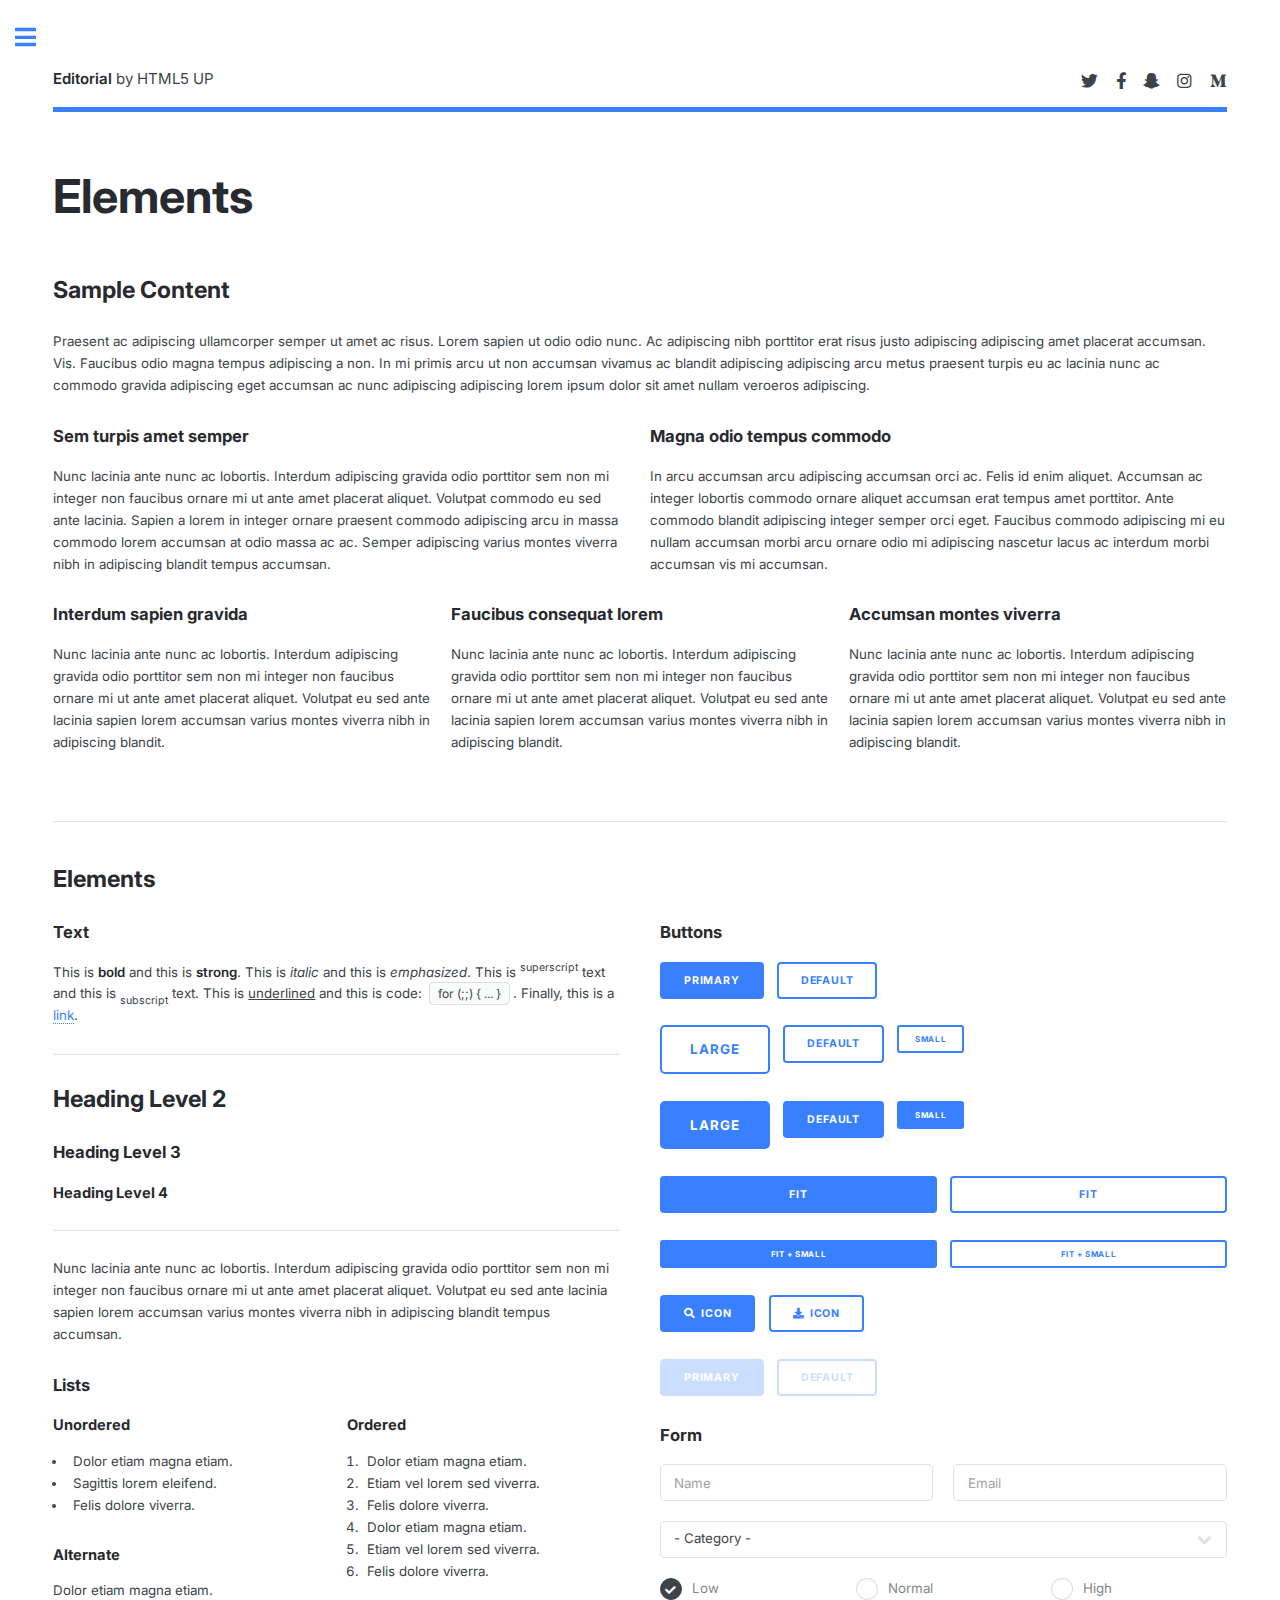
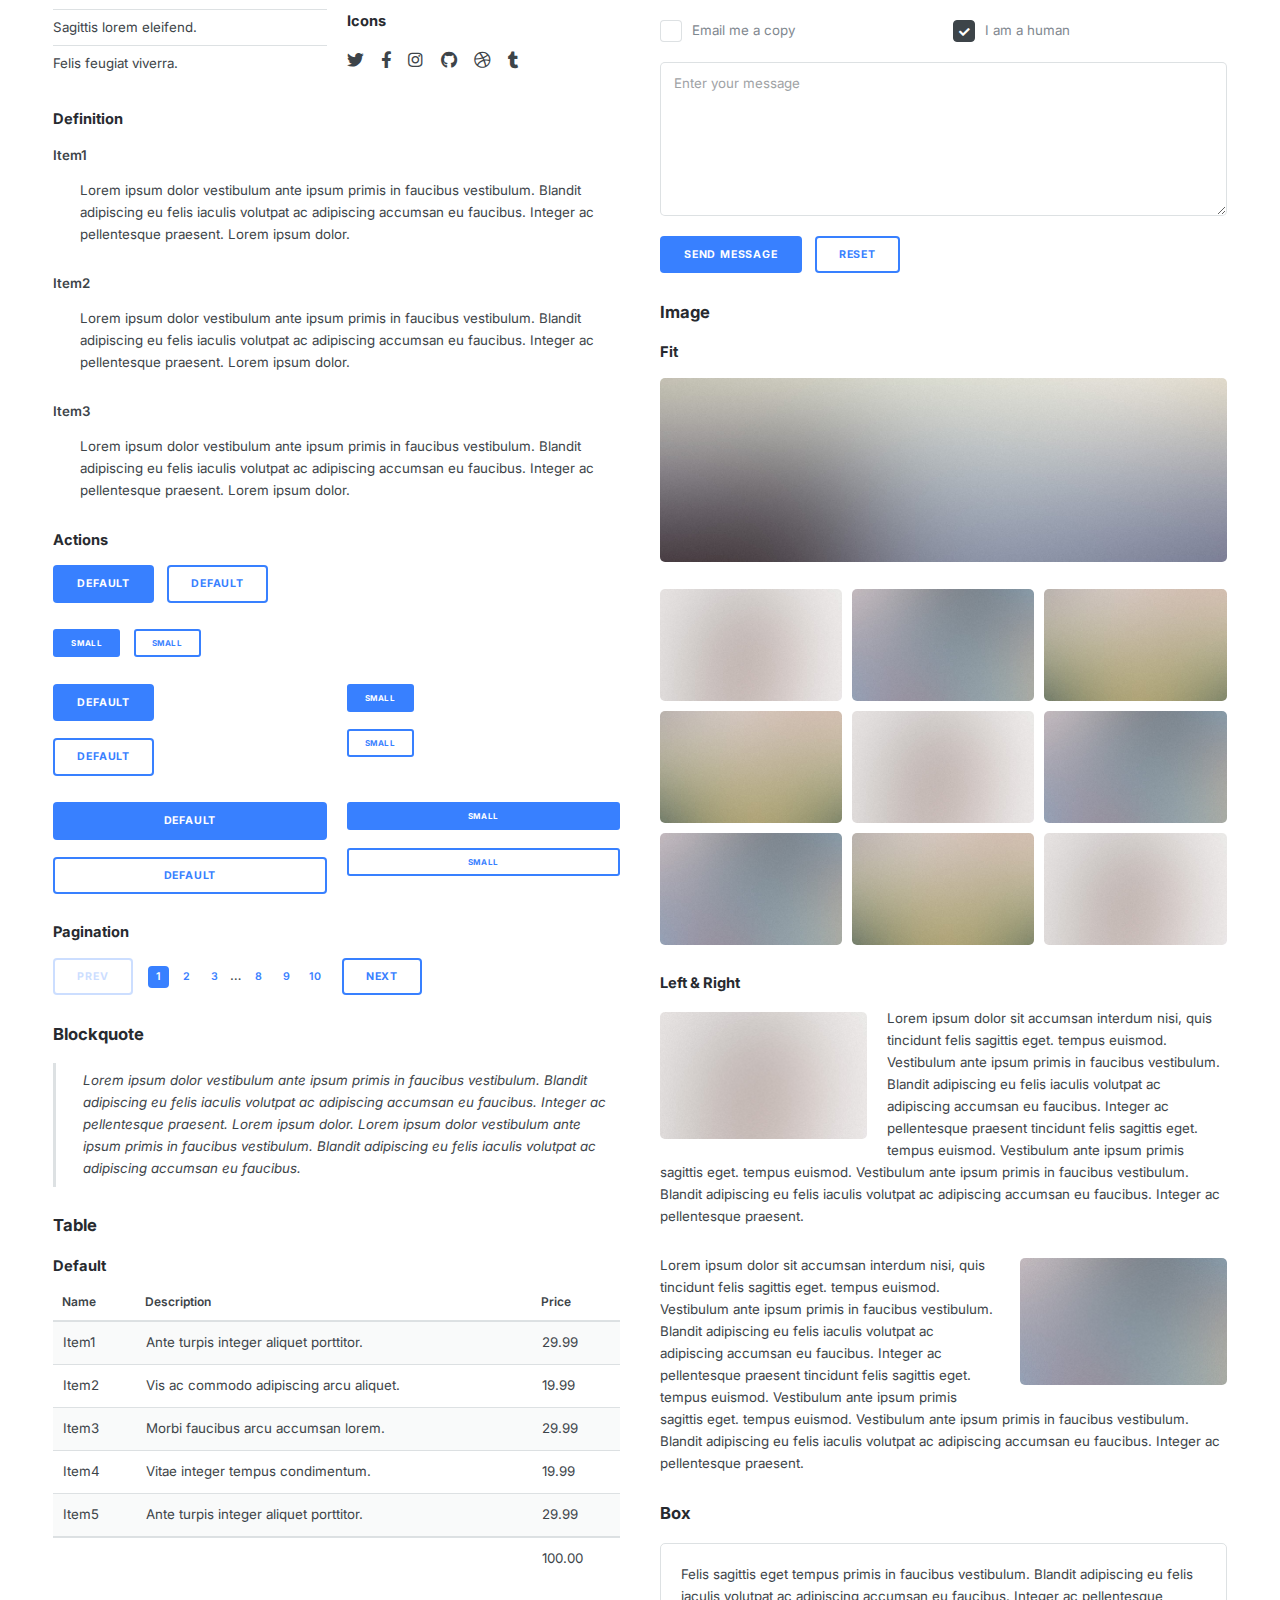
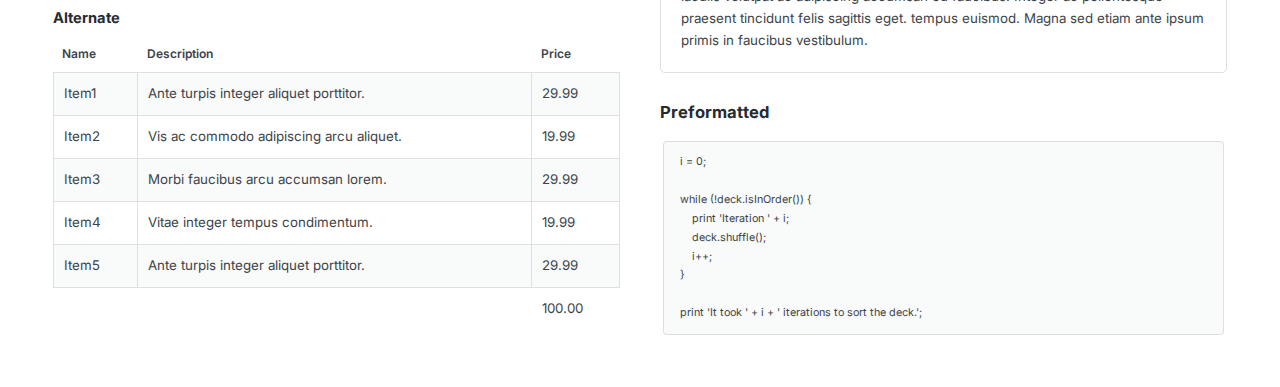
<file: elements.html>
<!DOCTYPE HTML>
<!--
	Editorial by HTML5 UP
	html5up.net | @ajlkn
	Free for personal and commercial use under the CCA 3.0 license (html5up.net/license)
-->
<html>
	<head>
		<title>Elements - Editorial by HTML5 UP</title>
		<meta charset="utf-8" />
		<meta name="viewport" content="width=device-width, initial-scale=1, user-scalable=no" />
		<link rel="stylesheet" href="assets/css/main.css" />
	</head>
	<body class="is-preload">

		<!-- Wrapper -->
			<div id="wrapper">

				<!-- Main -->
					<div id="main">
						<div class="inner">

							<!-- Header -->
								<header id="header">
									<a href="index.html" class="logo"><strong>Editorial</strong> by HTML5 UP</a>
									<ul class="icons">
										<li><a href="#" class="icon brands fa-twitter"><span class="label">Twitter</span></a></li>
										<li><a href="#" class="icon brands fa-facebook-f"><span class="label">Facebook</span></a></li>
										<li><a href="#" class="icon brands fa-snapchat-ghost"><span class="label">Snapchat</span></a></li>
										<li><a href="#" class="icon brands fa-instagram"><span class="label">Instagram</span></a></li>
										<li><a href="#" class="icon brands fa-medium-m"><span class="label">Medium</span></a></li>
									</ul>
								</header>

							<!-- Content -->
								<section>
									<header class="main">
										<h1>Elements</h1>
									</header>

									<!-- Content -->
										<h2 id="content">Sample Content</h2>
										<p>Praesent ac adipiscing ullamcorper semper ut amet ac risus. Lorem sapien ut odio odio nunc. Ac adipiscing nibh porttitor erat risus justo adipiscing adipiscing amet placerat accumsan. Vis. Faucibus odio magna tempus adipiscing a non. In mi primis arcu ut non accumsan vivamus ac blandit adipiscing adipiscing arcu metus praesent turpis eu ac lacinia nunc ac commodo gravida adipiscing eget accumsan ac nunc adipiscing adipiscing lorem ipsum dolor sit amet nullam veroeros adipiscing.</p>
										<div class="row">
											<div class="col-6 col-12-small">
												<h3>Sem turpis amet semper</h3>
												<p>Nunc lacinia ante nunc ac lobortis. Interdum adipiscing gravida odio porttitor sem non mi integer non faucibus ornare mi ut ante amet placerat aliquet. Volutpat commodo eu sed ante lacinia. Sapien a lorem in integer ornare praesent commodo adipiscing arcu in massa commodo lorem accumsan at odio massa ac ac. Semper adipiscing varius montes viverra nibh in adipiscing blandit tempus accumsan.</p>
											</div>
											<div class="col-6 col-12-small">
												<h3>Magna odio tempus commodo</h3>
												<p>In arcu accumsan arcu adipiscing accumsan orci ac. Felis id enim aliquet. Accumsan ac integer lobortis commodo ornare aliquet accumsan erat tempus amet porttitor. Ante commodo blandit adipiscing integer semper orci eget. Faucibus commodo adipiscing mi eu nullam accumsan morbi arcu ornare odio mi adipiscing nascetur lacus ac interdum morbi accumsan vis mi accumsan.</p>
											</div>
											<!-- Break -->
											<div class="col-4 col-12-medium">
												<h3>Interdum sapien gravida</h3>
												<p>Nunc lacinia ante nunc ac lobortis. Interdum adipiscing gravida odio porttitor sem non mi integer non faucibus ornare mi ut ante amet placerat aliquet. Volutpat eu sed ante lacinia sapien lorem accumsan varius montes viverra nibh in adipiscing blandit.</p>
											</div>
											<div class="col-4 col-12-medium">
												<h3>Faucibus consequat lorem</h3>
												<p>Nunc lacinia ante nunc ac lobortis. Interdum adipiscing gravida odio porttitor sem non mi integer non faucibus ornare mi ut ante amet placerat aliquet. Volutpat eu sed ante lacinia sapien lorem accumsan varius montes viverra nibh in adipiscing blandit.</p>
											</div>
											<div class="col-4 col-12-medium">
												<h3>Accumsan montes viverra</h3>
												<p>Nunc lacinia ante nunc ac lobortis. Interdum adipiscing gravida odio porttitor sem non mi integer non faucibus ornare mi ut ante amet placerat aliquet. Volutpat eu sed ante lacinia sapien lorem accumsan varius montes viverra nibh in adipiscing blandit.</p>
											</div>
										</div>

									<hr class="major" />

									<!-- Elements -->
										<h2 id="elements">Elements</h2>
										<div class="row gtr-200">
											<div class="col-6 col-12-medium">

												<!-- Text stuff -->
													<h3>Text</h3>
													<p>This is <b>bold</b> and this is <strong>strong</strong>. This is <i>italic</i> and this is <em>emphasized</em>.
													This is <sup>superscript</sup> text and this is <sub>subscript</sub> text.
													This is <u>underlined</u> and this is code: <code>for (;;) { ... }</code>.
													Finally, this is a <a href="#">link</a>.</p>
													<hr />
													<h2>Heading Level 2</h2>
													<h3>Heading Level 3</h3>
													<h4>Heading Level 4</h4>
													<hr />
													<p>Nunc lacinia ante nunc ac lobortis. Interdum adipiscing gravida odio porttitor sem non mi integer non faucibus ornare mi ut ante amet placerat aliquet. Volutpat eu sed ante lacinia sapien lorem accumsan varius montes viverra nibh in adipiscing blandit tempus accumsan.</p>

												<!-- Lists -->
													<h3>Lists</h3>
													<div class="row">
														<div class="col-6 col-12-small">

															<h4>Unordered</h4>
															<ul>
																<li>Dolor etiam magna etiam.</li>
																<li>Sagittis lorem eleifend.</li>
																<li>Felis dolore viverra.</li>
															</ul>

															<h4>Alternate</h4>
															<ul class="alt">
																<li>Dolor etiam magna etiam.</li>
																<li>Sagittis lorem eleifend.</li>
																<li>Felis feugiat viverra.</li>
															</ul>

														</div>
														<div class="col-6 col-12-small">

															<h4>Ordered</h4>
															<ol>
																<li>Dolor etiam magna etiam.</li>
																<li>Etiam vel lorem sed viverra.</li>
																<li>Felis dolore viverra.</li>
																<li>Dolor etiam magna etiam.</li>
																<li>Etiam vel lorem sed viverra.</li>
																<li>Felis dolore viverra.</li>
															</ol>

															<h4>Icons</h4>
															<ul class="icons">
																<li><a href="#" class="icon brands fa-twitter"><span class="label">Twitter</span></a></li>
																<li><a href="#" class="icon brands fa-facebook-f"><span class="label">Facebook</span></a></li>
																<li><a href="#" class="icon brands fa-instagram"><span class="label">Instagram</span></a></li>
																<li><a href="#" class="icon brands fa-github"><span class="label">Github</span></a></li>
																<li><a href="#" class="icon brands fa-dribbble"><span class="label">Dribbble</span></a></li>
																<li><a href="#" class="icon brands fa-tumblr"><span class="label">Tumblr</span></a></li>
															</ul>

														</div>
													</div>
													<h4>Definition</h4>
													<dl>
														<dt>Item1</dt>
														<dd>
															<p>Lorem ipsum dolor vestibulum ante ipsum primis in faucibus vestibulum. Blandit adipiscing eu felis iaculis volutpat ac adipiscing accumsan eu faucibus. Integer ac pellentesque praesent. Lorem ipsum dolor.</p>
														</dd>
														<dt>Item2</dt>
														<dd>
															<p>Lorem ipsum dolor vestibulum ante ipsum primis in faucibus vestibulum. Blandit adipiscing eu felis iaculis volutpat ac adipiscing accumsan eu faucibus. Integer ac pellentesque praesent. Lorem ipsum dolor.</p>
														</dd>
														<dt>Item3</dt>
														<dd>
															<p>Lorem ipsum dolor vestibulum ante ipsum primis in faucibus vestibulum. Blandit adipiscing eu felis iaculis volutpat ac adipiscing accumsan eu faucibus. Integer ac pellentesque praesent. Lorem ipsum dolor.</p>
														</dd>
													</dl>

													<h4>Actions</h4>
													<ul class="actions">
														<li><a href="#" class="button primary">Default</a></li>
														<li><a href="#" class="button">Default</a></li>
													</ul>
													<ul class="actions small">
														<li><a href="#" class="button primary small">Small</a></li>
														<li><a href="#" class="button small">Small</a></li>
													</ul>
													<div class="row">
														<div class="col-6 col-12-small">
															<ul class="actions stacked">
																<li><a href="#" class="button primary">Default</a></li>
																<li><a href="#" class="button">Default</a></li>
															</ul>
														</div>
														<div class="col-6 col-12-small">
															<ul class="actions stacked">
																<li><a href="#" class="button primary small">Small</a></li>
																<li><a href="#" class="button small">Small</a></li>
															</ul>
														</div>
														<div class="col-6 col-12-small">
															<ul class="actions stacked">
																<li><a href="#" class="button primary fit">Default</a></li>
																<li><a href="#" class="button fit">Default</a></li>
															</ul>
														</div>
														<div class="col-6 col-12-small">
															<ul class="actions stacked">
																<li><a href="#" class="button primary small fit">Small</a></li>
																<li><a href="#" class="button small fit">Small</a></li>
															</ul>
														</div>
													</div>

													<h4>Pagination</h4>
													<ul class="pagination">
														<li><span class="button disabled">Prev</span></li>
														<li><a href="#" class="page active">1</a></li>
														<li><a href="#" class="page">2</a></li>
														<li><a href="#" class="page">3</a></li>
														<li><span>&hellip;</span></li>
														<li><a href="#" class="page">8</a></li>
														<li><a href="#" class="page">9</a></li>
														<li><a href="#" class="page">10</a></li>
														<li><a href="#" class="button">Next</a></li>
													</ul>

												<!-- Blockquote -->
													<h3>Blockquote</h3>
													<blockquote>Lorem ipsum dolor vestibulum ante ipsum primis in faucibus vestibulum. Blandit adipiscing eu felis iaculis volutpat ac adipiscing accumsan eu faucibus. Integer ac pellentesque praesent. Lorem ipsum dolor. Lorem ipsum dolor vestibulum ante ipsum primis in faucibus vestibulum. Blandit adipiscing eu felis iaculis volutpat ac adipiscing accumsan eu faucibus.</blockquote>

												<!-- Table -->
													<h3>Table</h3>

													<h4>Default</h4>
													<div class="table-wrapper">
														<table>
															<thead>
																<tr>
																	<th>Name</th>
																	<th>Description</th>
																	<th>Price</th>
																</tr>
															</thead>
															<tbody>
																<tr>
																	<td>Item1</td>
																	<td>Ante turpis integer aliquet porttitor.</td>
																	<td>29.99</td>
																</tr>
																<tr>
																	<td>Item2</td>
																	<td>Vis ac commodo adipiscing arcu aliquet.</td>
																	<td>19.99</td>
																</tr>
																<tr>
																	<td>Item3</td>
																	<td> Morbi faucibus arcu accumsan lorem.</td>
																	<td>29.99</td>
																</tr>
																<tr>
																	<td>Item4</td>
																	<td>Vitae integer tempus condimentum.</td>
																	<td>19.99</td>
																</tr>
																<tr>
																	<td>Item5</td>
																	<td>Ante turpis integer aliquet porttitor.</td>
																	<td>29.99</td>
																</tr>
															</tbody>
															<tfoot>
																<tr>
																	<td colspan="2"></td>
																	<td>100.00</td>
																</tr>
															</tfoot>
														</table>
													</div>

													<h4>Alternate</h4>
													<div class="table-wrapper">
														<table class="alt">
															<thead>
																<tr>
																	<th>Name</th>
																	<th>Description</th>
																	<th>Price</th>
																</tr>
															</thead>
															<tbody>
																<tr>
																	<td>Item1</td>
																	<td>Ante turpis integer aliquet porttitor.</td>
																	<td>29.99</td>
																</tr>
																<tr>
																	<td>Item2</td>
																	<td>Vis ac commodo adipiscing arcu aliquet.</td>
																	<td>19.99</td>
																</tr>
																<tr>
																	<td>Item3</td>
																	<td> Morbi faucibus arcu accumsan lorem.</td>
																	<td>29.99</td>
																</tr>
																<tr>
																	<td>Item4</td>
																	<td>Vitae integer tempus condimentum.</td>
																	<td>19.99</td>
																</tr>
																<tr>
																	<td>Item5</td>
																	<td>Ante turpis integer aliquet porttitor.</td>
																	<td>29.99</td>
																</tr>
															</tbody>
															<tfoot>
																<tr>
																	<td colspan="2"></td>
																	<td>100.00</td>
																</tr>
															</tfoot>
														</table>
													</div>

											</div>
											<div class="col-6 col-12-medium">

												<!-- Buttons -->
													<h3>Buttons</h3>
													<ul class="actions">
														<li><a href="#" class="button primary">Primary</a></li>
														<li><a href="#" class="button">Default</a></li>
													</ul>
													<ul class="actions">
														<li><a href="#" class="button large">Large</a></li>
														<li><a href="#" class="button">Default</a></li>
														<li><a href="#" class="button small">Small</a></li>
													</ul>
													<ul class="actions">
														<li><a href="#" class="button primary large">Large</a></li>
														<li><a href="#" class="button primary">Default</a></li>
														<li><a href="#" class="button primary small">Small</a></li>
													</ul>
													<ul class="actions fit">
														<li><a href="#" class="button primary fit">Fit</a></li>
														<li><a href="#" class="button fit">Fit</a></li>
													</ul>
													<ul class="actions fit small">
														<li><a href="#" class="button primary fit small">Fit + Small</a></li>
														<li><a href="#" class="button fit small">Fit + Small</a></li>
													</ul>
													<ul class="actions">
														<li><a href="#" class="button primary icon solid fa-search">Icon</a></li>
														<li><a href="#" class="button icon solid fa-download">Icon</a></li>
													</ul>
													<ul class="actions">
														<li><span class="button primary disabled">Primary</span></li>
														<li><span class="button disabled">Default</span></li>
													</ul>

												<!-- Form -->
													<h3>Form</h3>

													<form method="post" action="#">
														<div class="row gtr-uniform">
															<div class="col-6 col-12-xsmall">
																<input type="text" name="demo-name" id="demo-name" value="" placeholder="Name" />
															</div>
															<div class="col-6 col-12-xsmall">
																<input type="email" name="demo-email" id="demo-email" value="" placeholder="Email" />
															</div>
															<!-- Break -->
															<div class="col-12">
																<select name="demo-category" id="demo-category">
																	<option value="">- Category -</option>
																	<option value="1">Manufacturing</option>
																	<option value="1">Shipping</option>
																	<option value="1">Administration</option>
																	<option value="1">Human Resources</option>
																</select>
															</div>
															<!-- Break -->
															<div class="col-4 col-12-small">
																<input type="radio" id="demo-priority-low" name="demo-priority" checked>
																<label for="demo-priority-low">Low</label>
															</div>
															<div class="col-4 col-12-small">
																<input type="radio" id="demo-priority-normal" name="demo-priority">
																<label for="demo-priority-normal">Normal</label>
															</div>
															<div class="col-4 col-12-small">
																<input type="radio" id="demo-priority-high" name="demo-priority">
																<label for="demo-priority-high">High</label>
															</div>
															<!-- Break -->
															<div class="col-6 col-12-small">
																<input type="checkbox" id="demo-copy" name="demo-copy">
																<label for="demo-copy">Email me a copy</label>
															</div>
															<div class="col-6 col-12-small">
																<input type="checkbox" id="demo-human" name="demo-human" checked>
																<label for="demo-human">I am a human</label>
															</div>
															<!-- Break -->
															<div class="col-12">
																<textarea name="demo-message" id="demo-message" placeholder="Enter your message" rows="6"></textarea>
															</div>
															<!-- Break -->
															<div class="col-12">
																<ul class="actions">
																	<li><input type="submit" value="Send Message" class="primary" /></li>
																	<li><input type="reset" value="Reset" /></li>
																</ul>
															</div>
														</div>
													</form>

												<!-- Image -->
													<h3>Image</h3>

													<h4>Fit</h4>
													<span class="image fit"><img src="images/pic11.jpg" alt="" /></span>
													<div class="box alt">
														<div class="row gtr-50 gtr-uniform">
															<div class="col-4"><span class="image fit"><img src="images/pic01.jpg" alt="" /></span></div>
															<div class="col-4"><span class="image fit"><img src="images/pic02.jpg" alt="" /></span></div>
															<div class="col-4"><span class="image fit"><img src="images/pic03.jpg" alt="" /></span></div>
															<!-- Break -->
															<div class="col-4"><span class="image fit"><img src="images/pic03.jpg" alt="" /></span></div>
															<div class="col-4"><span class="image fit"><img src="images/pic01.jpg" alt="" /></span></div>
															<div class="col-4"><span class="image fit"><img src="images/pic02.jpg" alt="" /></span></div>
															<!-- Break -->
															<div class="col-4"><span class="image fit"><img src="images/pic02.jpg" alt="" /></span></div>
															<div class="col-4"><span class="image fit"><img src="images/pic03.jpg" alt="" /></span></div>
															<div class="col-4"><span class="image fit"><img src="images/pic01.jpg" alt="" /></span></div>
														</div>
													</div>

													<h4>Left &amp; Right</h4>
													<p><span class="image left"><img src="images/pic01.jpg" alt="" /></span>Lorem ipsum dolor sit accumsan interdum nisi, quis tincidunt felis sagittis eget. tempus euismod. Vestibulum ante ipsum primis in faucibus vestibulum. Blandit adipiscing eu felis iaculis volutpat ac adipiscing accumsan eu faucibus. Integer ac pellentesque praesent tincidunt felis sagittis eget. tempus euismod. Vestibulum ante ipsum primis sagittis eget. tempus euismod. Vestibulum ante ipsum primis in faucibus vestibulum. Blandit adipiscing eu felis iaculis volutpat ac adipiscing accumsan eu faucibus. Integer ac pellentesque praesent.</p>
													<p><span class="image right"><img src="images/pic02.jpg" alt="" /></span>Lorem ipsum dolor sit accumsan interdum nisi, quis tincidunt felis sagittis eget. tempus euismod. Vestibulum ante ipsum primis in faucibus vestibulum. Blandit adipiscing eu felis iaculis volutpat ac adipiscing accumsan eu faucibus. Integer ac pellentesque praesent tincidunt felis sagittis eget. tempus euismod. Vestibulum ante ipsum primis sagittis eget. tempus euismod. Vestibulum ante ipsum primis in faucibus vestibulum. Blandit adipiscing eu felis iaculis volutpat ac adipiscing accumsan eu faucibus. Integer ac pellentesque praesent.</p>

												<!-- Box -->
													<h3>Box</h3>
													<div class="box">
														<p>Felis sagittis eget tempus primis in faucibus vestibulum. Blandit adipiscing eu felis iaculis volutpat ac adipiscing accumsan eu faucibus. Integer ac pellentesque praesent tincidunt felis sagittis eget. tempus euismod. Magna sed etiam ante ipsum primis in faucibus vestibulum.</p>
													</div>

												<!-- Preformatted Code -->
													<h3>Preformatted</h3>
													<pre><code>i = 0;

while (!deck.isInOrder()) {
    print 'Iteration ' + i;
    deck.shuffle();
    i++;
}

print 'It took ' + i + ' iterations to sort the deck.';
</code></pre>

											</div>
										</div>

								</section>

						</div>
					</div>

				<!-- Sidebar -->
					<div id="sidebar">
						<div class="inner">

							<!-- Search -->
								<section id="search" class="alt">
									<form method="post" action="#">
										<input type="text" name="query" id="query" placeholder="Search" />
									</form>
								</section>

							<!-- Menu -->
								<nav id="menu">
									<header class="major">
										<h2>Menu</h2>
									</header>
									<ul>
										<li><a href="index.html">Homepage</a></li>
										<li><a href="generic.html">Generic</a></li>
										<li><a href="elements.html">Elements</a></li>
										<li>
											<span class="opener">Submenu</span>
											<ul>
												<li><a href="#">Lorem Dolor</a></li>
												<li><a href="#">Ipsum Adipiscing</a></li>
												<li><a href="#">Tempus Magna</a></li>
												<li><a href="#">Feugiat Veroeros</a></li>
											</ul>
										</li>
										<li><a href="#">Etiam Dolore</a></li>
										<li><a href="#">Adipiscing</a></li>
										<li>
											<span class="opener">Another Submenu</span>
											<ul>
												<li><a href="#">Lorem Dolor</a></li>
												<li><a href="#">Ipsum Adipiscing</a></li>
												<li><a href="#">Tempus Magna</a></li>
												<li><a href="#">Feugiat Veroeros</a></li>
											</ul>
										</li>
										<li><a href="#">Maximus Erat</a></li>
										<li><a href="#">Sapien Mauris</a></li>
										<li><a href="#">Amet Lacinia</a></li>
									</ul>
								</nav>

							<!-- Section -->
								<section>
									<header class="major">
										<h2>Ante interdum</h2>
									</header>
									<div class="mini-posts">
										<article>
											<a href="#" class="image"><img src="images/pic07.jpg" alt="" /></a>
											<p>Aenean ornare velit lacus, ac varius enim lorem ullamcorper dolore aliquam.</p>
										</article>
										<article>
											<a href="#" class="image"><img src="images/pic08.jpg" alt="" /></a>
											<p>Aenean ornare velit lacus, ac varius enim lorem ullamcorper dolore aliquam.</p>
										</article>
										<article>
											<a href="#" class="image"><img src="images/pic09.jpg" alt="" /></a>
											<p>Aenean ornare velit lacus, ac varius enim lorem ullamcorper dolore aliquam.</p>
										</article>
									</div>
									<ul class="actions">
										<li><a href="#" class="button">More</a></li>
									</ul>
								</section>

							<!-- Section -->
								<section>
									<header class="major">
										<h2>Get in touch</h2>
									</header>
									<p>Sed varius enim lorem ullamcorper dolore aliquam aenean ornare velit lacus, ac varius enim lorem ullamcorper dolore. Proin sed aliquam facilisis ante interdum. Sed nulla amet lorem feugiat tempus aliquam.</p>
									<ul class="contact">
										<li class="icon solid fa-envelope"><a href="#">information@untitled.tld</a></li>
										<li class="icon solid fa-phone">(000) 000-0000</li>
										<li class="icon solid fa-home">1234 Somewhere Road #8254<br />
										Nashville, TN 00000-0000</li>
									</ul>
								</section>

							<!-- Footer -->
								<footer id="footer">
									<p class="copyright">&copy; Untitled. All rights reserved. Demo Images: <a href="https://unsplash.com">Unsplash</a>. Design: <a href="https://html5up.net">HTML5 UP</a>.</p>
								</footer>

						</div>
					</div>

			</div>

		<!-- Scripts -->
			<script src="assets/js/jquery.min.js"></script>
			<script src="assets/js/browser.min.js"></script>
			<script src="assets/js/breakpoints.min.js"></script>
			<script src="assets/js/util.js"></script>
			<script src="assets/js/main.js"></script>

	</body>
</html>
</file>
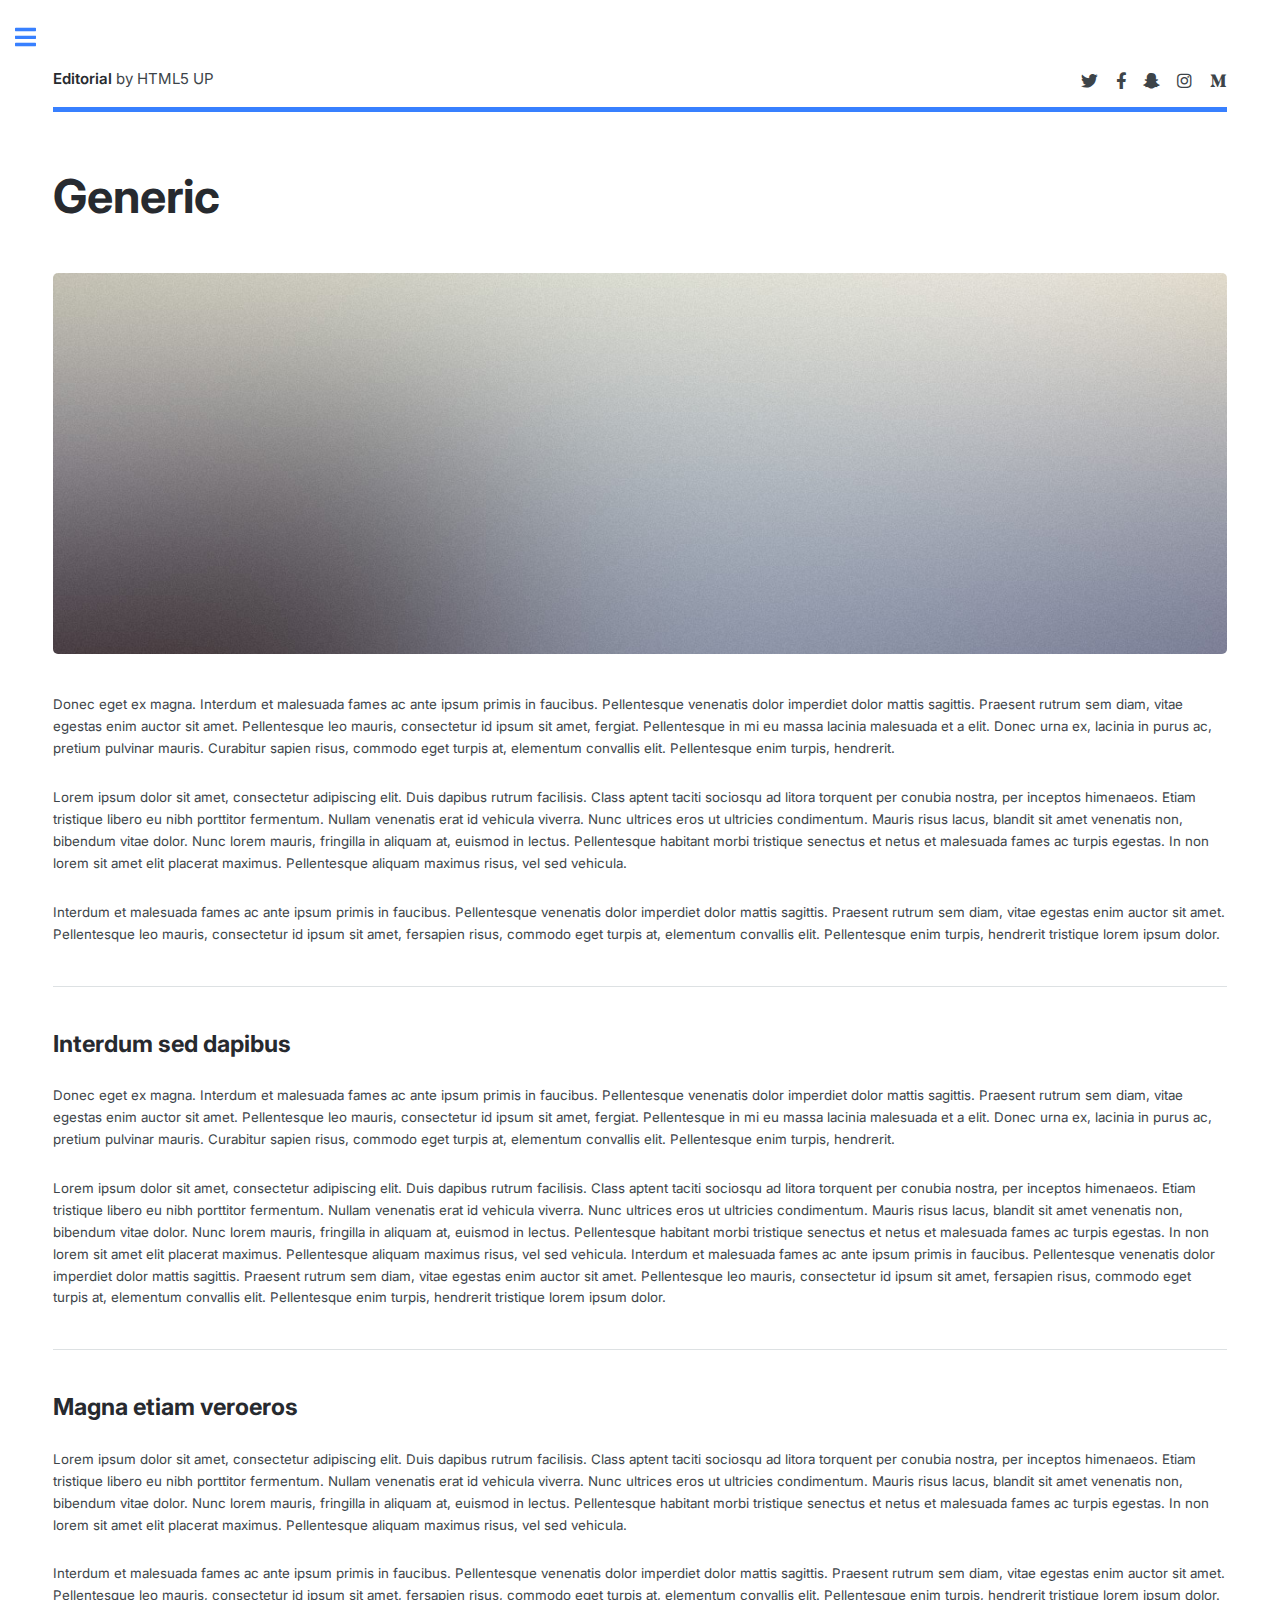
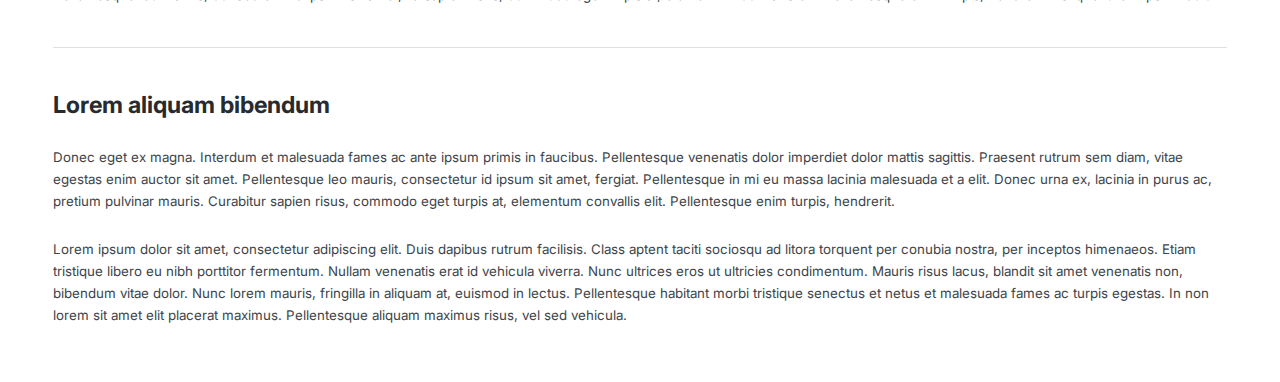
<file: generic.html>
<!DOCTYPE HTML>
<!--
	Editorial by HTML5 UP
	html5up.net | @ajlkn
	Free for personal and commercial use under the CCA 3.0 license (html5up.net/license)
-->
<html>
	<head>
		<title>Generic - Editorial by HTML5 UP</title>
		<meta charset="utf-8" />
		<meta name="viewport" content="width=device-width, initial-scale=1, user-scalable=no" />
		<link rel="stylesheet" href="assets/css/main.css" />
	</head>
	<body class="is-preload">

		<!-- Wrapper -->
			<div id="wrapper">

				<!-- Main -->
					<div id="main">
						<div class="inner">

							<!-- Header -->
								<header id="header">
									<a href="index.html" class="logo"><strong>Editorial</strong> by HTML5 UP</a>
									<ul class="icons">
										<li><a href="#" class="icon brands fa-twitter"><span class="label">Twitter</span></a></li>
										<li><a href="#" class="icon brands fa-facebook-f"><span class="label">Facebook</span></a></li>
										<li><a href="#" class="icon brands fa-snapchat-ghost"><span class="label">Snapchat</span></a></li>
										<li><a href="#" class="icon brands fa-instagram"><span class="label">Instagram</span></a></li>
										<li><a href="#" class="icon brands fa-medium-m"><span class="label">Medium</span></a></li>
									</ul>
								</header>

							<!-- Content -->
								<section>
									<header class="main">
										<h1>Generic</h1>
									</header>

									<span class="image main"><img src="images/pic11.jpg" alt="" /></span>

									<p>Donec eget ex magna. Interdum et malesuada fames ac ante ipsum primis in faucibus. Pellentesque venenatis dolor imperdiet dolor mattis sagittis. Praesent rutrum sem diam, vitae egestas enim auctor sit amet. Pellentesque leo mauris, consectetur id ipsum sit amet, fergiat. Pellentesque in mi eu massa lacinia malesuada et a elit. Donec urna ex, lacinia in purus ac, pretium pulvinar mauris. Curabitur sapien risus, commodo eget turpis at, elementum convallis elit. Pellentesque enim turpis, hendrerit.</p>
									<p>Lorem ipsum dolor sit amet, consectetur adipiscing elit. Duis dapibus rutrum facilisis. Class aptent taciti sociosqu ad litora torquent per conubia nostra, per inceptos himenaeos. Etiam tristique libero eu nibh porttitor fermentum. Nullam venenatis erat id vehicula viverra. Nunc ultrices eros ut ultricies condimentum. Mauris risus lacus, blandit sit amet venenatis non, bibendum vitae dolor. Nunc lorem mauris, fringilla in aliquam at, euismod in lectus. Pellentesque habitant morbi tristique senectus et netus et malesuada fames ac turpis egestas. In non lorem sit amet elit placerat maximus. Pellentesque aliquam maximus risus, vel sed vehicula.</p>
									<p>Interdum et malesuada fames ac ante ipsum primis in faucibus. Pellentesque venenatis dolor imperdiet dolor mattis sagittis. Praesent rutrum sem diam, vitae egestas enim auctor sit amet. Pellentesque leo mauris, consectetur id ipsum sit amet, fersapien risus, commodo eget turpis at, elementum convallis elit. Pellentesque enim turpis, hendrerit tristique lorem ipsum dolor.</p>

									<hr class="major" />

									<h2>Interdum sed dapibus</h2>
									<p>Donec eget ex magna. Interdum et malesuada fames ac ante ipsum primis in faucibus. Pellentesque venenatis dolor imperdiet dolor mattis sagittis. Praesent rutrum sem diam, vitae egestas enim auctor sit amet. Pellentesque leo mauris, consectetur id ipsum sit amet, fergiat. Pellentesque in mi eu massa lacinia malesuada et a elit. Donec urna ex, lacinia in purus ac, pretium pulvinar mauris. Curabitur sapien risus, commodo eget turpis at, elementum convallis elit. Pellentesque enim turpis, hendrerit.</p>
									<p>Lorem ipsum dolor sit amet, consectetur adipiscing elit. Duis dapibus rutrum facilisis. Class aptent taciti sociosqu ad litora torquent per conubia nostra, per inceptos himenaeos. Etiam tristique libero eu nibh porttitor fermentum. Nullam venenatis erat id vehicula viverra. Nunc ultrices eros ut ultricies condimentum. Mauris risus lacus, blandit sit amet venenatis non, bibendum vitae dolor. Nunc lorem mauris, fringilla in aliquam at, euismod in lectus. Pellentesque habitant morbi tristique senectus et netus et malesuada fames ac turpis egestas. In non lorem sit amet elit placerat maximus. Pellentesque aliquam maximus risus, vel sed vehicula. Interdum et malesuada fames ac ante ipsum primis in faucibus. Pellentesque venenatis dolor imperdiet dolor mattis sagittis. Praesent rutrum sem diam, vitae egestas enim auctor sit amet. Pellentesque leo mauris, consectetur id ipsum sit amet, fersapien risus, commodo eget turpis at, elementum convallis elit. Pellentesque enim turpis, hendrerit tristique lorem ipsum dolor.</p>

									<hr class="major" />

									<h2>Magna etiam veroeros</h2>
									<p>Lorem ipsum dolor sit amet, consectetur adipiscing elit. Duis dapibus rutrum facilisis. Class aptent taciti sociosqu ad litora torquent per conubia nostra, per inceptos himenaeos. Etiam tristique libero eu nibh porttitor fermentum. Nullam venenatis erat id vehicula viverra. Nunc ultrices eros ut ultricies condimentum. Mauris risus lacus, blandit sit amet venenatis non, bibendum vitae dolor. Nunc lorem mauris, fringilla in aliquam at, euismod in lectus. Pellentesque habitant morbi tristique senectus et netus et malesuada fames ac turpis egestas. In non lorem sit amet elit placerat maximus. Pellentesque aliquam maximus risus, vel sed vehicula.</p>
									<p>Interdum et malesuada fames ac ante ipsum primis in faucibus. Pellentesque venenatis dolor imperdiet dolor mattis sagittis. Praesent rutrum sem diam, vitae egestas enim auctor sit amet. Pellentesque leo mauris, consectetur id ipsum sit amet, fersapien risus, commodo eget turpis at, elementum convallis elit. Pellentesque enim turpis, hendrerit tristique lorem ipsum dolor.</p>

									<hr class="major" />

									<h2>Lorem aliquam bibendum</h2>
									<p>Donec eget ex magna. Interdum et malesuada fames ac ante ipsum primis in faucibus. Pellentesque venenatis dolor imperdiet dolor mattis sagittis. Praesent rutrum sem diam, vitae egestas enim auctor sit amet. Pellentesque leo mauris, consectetur id ipsum sit amet, fergiat. Pellentesque in mi eu massa lacinia malesuada et a elit. Donec urna ex, lacinia in purus ac, pretium pulvinar mauris. Curabitur sapien risus, commodo eget turpis at, elementum convallis elit. Pellentesque enim turpis, hendrerit.</p>
									<p>Lorem ipsum dolor sit amet, consectetur adipiscing elit. Duis dapibus rutrum facilisis. Class aptent taciti sociosqu ad litora torquent per conubia nostra, per inceptos himenaeos. Etiam tristique libero eu nibh porttitor fermentum. Nullam venenatis erat id vehicula viverra. Nunc ultrices eros ut ultricies condimentum. Mauris risus lacus, blandit sit amet venenatis non, bibendum vitae dolor. Nunc lorem mauris, fringilla in aliquam at, euismod in lectus. Pellentesque habitant morbi tristique senectus et netus et malesuada fames ac turpis egestas. In non lorem sit amet elit placerat maximus. Pellentesque aliquam maximus risus, vel sed vehicula.</p>

								</section>

						</div>
					</div>

				<!-- Sidebar -->
					<div id="sidebar">
						<div class="inner">

							<!-- Search -->
								<section id="search" class="alt">
									<form method="post" action="#">
										<input type="text" name="query" id="query" placeholder="Search" />
									</form>
								</section>

							<!-- Menu -->
								<nav id="menu">
									<header class="major">
										<h2>Menu</h2>
									</header>
									<ul>
										<li><a href="index.html">Homepage</a></li>
										<li><a href="generic.html">Generic</a></li>
										<li><a href="elements.html">Elements</a></li>
										<li>
											<span class="opener">Submenu</span>
											<ul>
												<li><a href="#">Lorem Dolor</a></li>
												<li><a href="#">Ipsum Adipiscing</a></li>
												<li><a href="#">Tempus Magna</a></li>
												<li><a href="#">Feugiat Veroeros</a></li>
											</ul>
										</li>
										<li><a href="#">Etiam Dolore</a></li>
										<li><a href="#">Adipiscing</a></li>
										<li>
											<span class="opener">Another Submenu</span>
											<ul>
												<li><a href="#">Lorem Dolor</a></li>
												<li><a href="#">Ipsum Adipiscing</a></li>
												<li><a href="#">Tempus Magna</a></li>
												<li><a href="#">Feugiat Veroeros</a></li>
											</ul>
										</li>
										<li><a href="#">Maximus Erat</a></li>
										<li><a href="#">Sapien Mauris</a></li>
										<li><a href="#">Amet Lacinia</a></li>
									</ul>
								</nav>

							<!-- Section -->
								<section>
									<header class="major">
										<h2>Ante interdum</h2>
									</header>
									<div class="mini-posts">
										<article>
											<a href="#" class="image"><img src="images/pic07.jpg" alt="" /></a>
											<p>Aenean ornare velit lacus, ac varius enim lorem ullamcorper dolore aliquam.</p>
										</article>
										<article>
											<a href="#" class="image"><img src="images/pic08.jpg" alt="" /></a>
											<p>Aenean ornare velit lacus, ac varius enim lorem ullamcorper dolore aliquam.</p>
										</article>
										<article>
											<a href="#" class="image"><img src="images/pic09.jpg" alt="" /></a>
											<p>Aenean ornare velit lacus, ac varius enim lorem ullamcorper dolore aliquam.</p>
										</article>
									</div>
									<ul class="actions">
										<li><a href="#" class="button">More</a></li>
									</ul>
								</section>

							<!-- Section -->
								<section>
									<header class="major">
										<h2>Get in touch</h2>
									</header>
									<p>Sed varius enim lorem ullamcorper dolore aliquam aenean ornare velit lacus, ac varius enim lorem ullamcorper dolore. Proin sed aliquam facilisis ante interdum. Sed nulla amet lorem feugiat tempus aliquam.</p>
									<ul class="contact">
										<li class="icon solid fa-envelope"><a href="#">information@untitled.tld</a></li>
										<li class="icon solid fa-phone">(000) 000-0000</li>
										<li class="icon solid fa-home">1234 Somewhere Road #8254<br />
										Nashville, TN 00000-0000</li>
									</ul>
								</section>

							<!-- Footer -->
								<footer id="footer">
									<p class="copyright">&copy; Untitled. All rights reserved. Demo Images: <a href="https://unsplash.com">Unsplash</a>. Design: <a href="https://html5up.net">HTML5 UP</a>.</p>
								</footer>

						</div>
					</div>

			</div>

		<!-- Scripts -->
			<script src="assets/js/jquery.min.js"></script>
			<script src="assets/js/browser.min.js"></script>
			<script src="assets/js/breakpoints.min.js"></script>
			<script src="assets/js/util.js"></script>
			<script src="assets/js/main.js"></script>

	</body>
</html>
</file>
<file: assets/css/main.css>
@import url(fontawesome-all.min.css);
@import url('https://fonts.googleapis.com/css2?family=Inter:wght@400;500;600;700;800&display=swap');
/*
	Editorial by HTML5 UP
	html5up.net | @ajlkn
	Free for personal and commercial use under the CCA 3.0 license (html5up.net/license)
*/
html,
body,
div,
span,
applet,
object,
iframe,
h1,
h2,
h3,
h4,
h5,
h6,
p,
blockquote,
pre,
a,
abbr,
acronym,
address,
big,
cite,
code,
del,
dfn,
em,
img,
ins,
kbd,
q,
s,
samp,
small,
strike,
strong,
sub,
sup,
tt,
var,
b,
u,
i,
center,
dl,
dt,
dd,
ol,
ul,
li,
fieldset,
form,
label,
legend,
table,
caption,
tbody,
tfoot,
thead,
tr,
th,
td,
article,
aside,
canvas,
details,
embed,
figure,
figcaption,
footer,
header,
hgroup,
menu,
nav,
output,
ruby,
section,
summary,
time,
mark,
audio,
video {
   margin: 0;
   padding: 0;
   border: 0;
   font-size: 100%;
   font: inherit;
   vertical-align: baseline;
}

article,
aside,
details,
figcaption,
figure,
footer,
header,
hgroup,
menu,
nav,
section {
   display: block;
}

body {
   line-height: 1;
}

ol,
ul {
   list-style: none;
}

blockquote,
q {
   quotes: none;
}
blockquote:before,
blockquote:after,
q:before,
q:after {
   content: '';
   content: none;
}

table {
   border-collapse: collapse;
   border-spacing: 0;
}

body {
   -webkit-text-size-adjust: none;
}

mark {
   background-color: transparent;
   color: inherit;
}

input::-moz-focus-inner {
   border: 0;
   padding: 0;
}

input,
select,
textarea {
   -moz-appearance: none;
   -webkit-appearance: none;
   -ms-appearance: none;
   appearance: none;
}

/* Basic */
@-ms-viewport {
   width: device-width;
}

body {
   -ms-overflow-style: scrollbar;
}

@media screen and (max-width: 480px) {
   html,
   body {
      min-width: 320px;
   }
}

html {
   box-sizing: border-box;
}

*,
*:before,
*:after {
   box-sizing: inherit;
}

body {
   background: #ffffff;
}
body.is-preload *,
body.is-preload *:before,
body.is-preload *:after,
body.is-resizing *,
body.is-resizing *:before,
body.is-resizing *:after {
   -moz-animation: none !important;
   -webkit-animation: none !important;
   -ms-animation: none !important;
   animation: none !important;
   -moz-transition: none !important;
   -webkit-transition: none !important;
   -ms-transition: none !important;
   transition: none !important;
}

/* Type */
body,
input,
select,
textarea {
   color: #3d4449;
   font-family: 'Inter', serif;
   font-size: 13pt;
   font-weight: 400;
   line-height: 1.65;
}
@media screen and (max-width: 1680px) {
   body,
   input,
   select,
   textarea {
      font-size: 11pt;
   }
}
@media screen and (max-width: 1280px) {
   body,
   input,
   select,
   textarea {
      font-size: 10pt;
   }
}
@media screen and (max-width: 360px) {
   body,
   input,
   select,
   textarea {
      font-size: 9pt;
   }
}

a {
   -moz-transition: color 0.2s ease-in-out, border-bottom-color 0.2s ease-in-out;
   -webkit-transition: color 0.2s ease-in-out, border-bottom-color 0.2s ease-in-out;
   -ms-transition: color 0.2s ease-in-out, border-bottom-color 0.2s ease-in-out;
   transition: color 0.2s ease-in-out, border-bottom-color 0.2s ease-in-out;
   border-bottom: dotted 1px;
   color: #3880ff;
   text-decoration: none;
}
a:hover {
   border-bottom-color: #3880ff;
   color: #3880ff !important;
}
a:hover strong {
   color: inherit;
}

strong,
b {
   color: #272a2f;
   font-weight: 600;
}

em,
i {
   font-style: italic;
}

p {
   margin: 0 0 2em 0;
}

h1,
h2,
h3,
h4,
h5,
h6 {
   color: #272a2f;
   font-family: 'Inter', serif;
   font-weight: 700;
   line-height: 1.5;
   margin: 0 0 1em 0;
}
h1 a,
h2 a,
h3 a,
h4 a,
h5 a,
h6 a {
   color: inherit;
   text-decoration: none;
   border-bottom: 0;
}

h1 {
   font-size: 4em;
   margin: 0 0 0.5em 0;
   line-height: 1.3;
}

h2 {
   font-size: 1.75em;
}

h3 {
   font-size: 1.25em;
}

h4 {
   font-size: 1.1em;
}

h5 {
   font-size: 0.9em;
}

h6 {
   font-size: 0.7em;
}

@media screen and (max-width: 1680px) {
   h1 {
      font-size: 3.5em;
   }
}

@media screen and (max-width: 980px) {
   h1 {
      font-size: 3.25em;
   }
}

@media screen and (max-width: 736px) {
   h1 {
      font-size: 2em;
      line-height: 1.4;
   }
   h2 {
      font-size: 1.5em;
   }
}

sub {
   font-size: 0.8em;
   position: relative;
   top: 0.5em;
}

sup {
   font-size: 0.8em;
   position: relative;
   top: -0.5em;
}

blockquote {
   border-left: solid 3px rgba(210, 215, 217, 0.75);
   font-style: italic;
   margin: 0 0 2em 0;
   padding: 0.5em 0 0.5em 2em;
}

code {
   background: rgba(230, 235, 237, 0.25);
   border-radius: 0.375em;
   border: solid 1px rgba(210, 215, 217, 0.75);
   font-family: 'Inter', monospace;
   font-size: 0.9em;
   margin: 0 0.25em;
   padding: 0.25em 0.65em;
}

pre {
   -webkit-overflow-scrolling: touch;
   font-family: 'Inter', monospace;
   font-size: 0.9em;
   margin: 0 0 2em 0;
}
pre code {
   display: block;
   line-height: 1.75;
   padding: 1em 1.5em;
   overflow-x: auto;
}

hr {
   border: 0;
   border-bottom: solid 1px rgba(210, 215, 217, 0.75);
   margin: 2em 0;
}
hr.major {
   margin: 3em 0;
}

.align-left {
   text-align: left;
}

.align-center {
   text-align: center;
}

.align-right {
   text-align: right;
}

/* Row */
.row {
   display: flex;
   flex-wrap: wrap;
   box-sizing: border-box;
   align-items: stretch;
}
.row > * {
   box-sizing: border-box;
}
.row.gtr-uniform > * > :last-child {
   margin-bottom: 0;
}
.row.aln-left {
   justify-content: flex-start;
}
.row.aln-center {
   justify-content: center;
}
.row.aln-right {
   justify-content: flex-end;
}
.row.aln-top {
   align-items: flex-start;
}
.row.aln-middle {
   align-items: center;
}
.row.aln-bottom {
   align-items: flex-end;
}
.row > .imp {
   order: -1;
}
.row > .col-1 {
   width: 8.33333%;
}
.row > .off-1 {
   margin-left: 8.33333%;
}
.row > .col-2 {
   width: 16.66667%;
}
.row > .off-2 {
   margin-left: 16.66667%;
}
.row > .col-3 {
   width: 25%;
}
.row > .off-3 {
   margin-left: 25%;
}
.row > .col-4 {
   width: 33.33333%;
}
.row > .off-4 {
   margin-left: 33.33333%;
}
.row > .col-5 {
   width: 41.66667%;
}
.row > .off-5 {
   margin-left: 41.66667%;
}
.row > .col-6 {
   width: 50%;
}
.row > .off-6 {
   margin-left: 50%;
}
.row > .col-7 {
   width: 58.33333%;
}
.row > .off-7 {
   margin-left: 58.33333%;
}
.row > .col-8 {
   width: 66.66667%;
}
.row > .off-8 {
   margin-left: 66.66667%;
}
.row > .col-9 {
   width: 75%;
}
.row > .off-9 {
   margin-left: 75%;
}
.row > .col-10 {
   width: 83.33333%;
}
.row > .off-10 {
   margin-left: 83.33333%;
}
.row > .col-11 {
   width: 91.66667%;
}
.row > .off-11 {
   margin-left: 91.66667%;
}
.row > .col-12 {
   width: 100%;
}
.row > .off-12 {
   margin-left: 100%;
}
.row.gtr-0 {
   margin-top: 0;
   margin-left: 0em;
}
.row.gtr-0 > * {
   padding: 0 0 0 0em;
}
.row.gtr-0.gtr-uniform {
   margin-top: 0em;
}
.row.gtr-0.gtr-uniform > * {
   padding-top: 0em;
}
.row.gtr-25 {
   margin-top: 0;
   margin-left: -0.375em;
}
.row.gtr-25 > * {
   padding: 0 0 0 0.375em;
}
.row.gtr-25.gtr-uniform {
   margin-top: -0.375em;
}
.row.gtr-25.gtr-uniform > * {
   padding-top: 0.375em;
}
.row.gtr-50 {
   margin-top: 0;
   margin-left: -0.75em;
}
.row.gtr-50 > * {
   padding: 0 0 0 0.75em;
}
.row.gtr-50.gtr-uniform {
   margin-top: -0.75em;
}
.row.gtr-50.gtr-uniform > * {
   padding-top: 0.75em;
}
.row {
   margin-top: 0;
   margin-left: -1.5em;
}
.row > * {
   padding: 0 0 0 1.5em;
}
.row.gtr-uniform {
   margin-top: -1.5em;
}
.row.gtr-uniform > * {
   padding-top: 1.5em;
}
.row.gtr-150 {
   margin-top: 0;
   margin-left: -2.25em;
}
.row.gtr-150 > * {
   padding: 0 0 0 2.25em;
}
.row.gtr-150.gtr-uniform {
   margin-top: -2.25em;
}
.row.gtr-150.gtr-uniform > * {
   padding-top: 2.25em;
}
.row.gtr-200 {
   margin-top: 0;
   margin-left: -3em;
}
.row.gtr-200 > * {
   padding: 0 0 0 3em;
}
.row.gtr-200.gtr-uniform {
   margin-top: -3em;
}
.row.gtr-200.gtr-uniform > * {
   padding-top: 3em;
}
@media screen and (max-width: 1680px) {
   .row {
      display: flex;
      flex-wrap: wrap;
      box-sizing: border-box;
      align-items: stretch;
   }
   .row > * {
      box-sizing: border-box;
   }
   .row.gtr-uniform > * > :last-child {
      margin-bottom: 0;
   }
   .row.aln-left {
      justify-content: flex-start;
   }
   .row.aln-center {
      justify-content: center;
   }
   .row.aln-right {
      justify-content: flex-end;
   }
   .row.aln-top {
      align-items: flex-start;
   }
   .row.aln-middle {
      align-items: center;
   }
   .row.aln-bottom {
      align-items: flex-end;
   }
   .row > .imp-xlarge {
      order: -1;
   }
   .row > .col-1-xlarge {
      width: 8.33333%;
   }
   .row > .off-1-xlarge {
      margin-left: 8.33333%;
   }
   .row > .col-2-xlarge {
      width: 16.66667%;
   }
   .row > .off-2-xlarge {
      margin-left: 16.66667%;
   }
   .row > .col-3-xlarge {
      width: 25%;
   }
   .row > .off-3-xlarge {
      margin-left: 25%;
   }
   .row > .col-4-xlarge {
      width: 33.33333%;
   }
   .row > .off-4-xlarge {
      margin-left: 33.33333%;
   }
   .row > .col-5-xlarge {
      width: 41.66667%;
   }
   .row > .off-5-xlarge {
      margin-left: 41.66667%;
   }
   .row > .col-6-xlarge {
      width: 50%;
   }
   .row > .off-6-xlarge {
      margin-left: 50%;
   }
   .row > .col-7-xlarge {
      width: 58.33333%;
   }
   .row > .off-7-xlarge {
      margin-left: 58.33333%;
   }
   .row > .col-8-xlarge {
      width: 66.66667%;
   }
   .row > .off-8-xlarge {
      margin-left: 66.66667%;
   }
   .row > .col-9-xlarge {
      width: 75%;
   }
   .row > .off-9-xlarge {
      margin-left: 75%;
   }
   .row > .col-10-xlarge {
      width: 83.33333%;
   }
   .row > .off-10-xlarge {
      margin-left: 83.33333%;
   }
   .row > .col-11-xlarge {
      width: 91.66667%;
   }
   .row > .off-11-xlarge {
      margin-left: 91.66667%;
   }
   .row > .col-12-xlarge {
      width: 100%;
   }
   .row > .off-12-xlarge {
      margin-left: 100%;
   }
   .row.gtr-0 {
      margin-top: 0;
      margin-left: 0em;
   }
   .row.gtr-0 > * {
      padding: 0 0 0 0em;
   }
   .row.gtr-0.gtr-uniform {
      margin-top: 0em;
   }
   .row.gtr-0.gtr-uniform > * {
      padding-top: 0em;
   }
   .row.gtr-25 {
      margin-top: 0;
      margin-left: -0.375em;
   }
   .row.gtr-25 > * {
      padding: 0 0 0 0.375em;
   }
   .row.gtr-25.gtr-uniform {
      margin-top: -0.375em;
   }
   .row.gtr-25.gtr-uniform > * {
      padding-top: 0.375em;
   }
   .row.gtr-50 {
      margin-top: 0;
      margin-left: -0.75em;
   }
   .row.gtr-50 > * {
      padding: 0 0 0 0.75em;
   }
   .row.gtr-50.gtr-uniform {
      margin-top: -0.75em;
   }
   .row.gtr-50.gtr-uniform > * {
      padding-top: 0.75em;
   }
   .row {
      margin-top: 0;
      margin-left: -1.5em;
   }
   .row > * {
      padding: 0 0 0 1.5em;
   }
   .row.gtr-uniform {
      margin-top: -1.5em;
   }
   .row.gtr-uniform > * {
      padding-top: 1.5em;
   }
   .row.gtr-150 {
      margin-top: 0;
      margin-left: -2.25em;
   }
   .row.gtr-150 > * {
      padding: 0 0 0 2.25em;
   }
   .row.gtr-150.gtr-uniform {
      margin-top: -2.25em;
   }
   .row.gtr-150.gtr-uniform > * {
      padding-top: 2.25em;
   }
   .row.gtr-200 {
      margin-top: 0;
      margin-left: -3em;
   }
   .row.gtr-200 > * {
      padding: 0 0 0 3em;
   }
   .row.gtr-200.gtr-uniform {
      margin-top: -3em;
   }
   .row.gtr-200.gtr-uniform > * {
      padding-top: 3em;
   }
}
@media screen and (max-width: 1280px) {
   .row {
      display: flex;
      flex-wrap: wrap;
      box-sizing: border-box;
      align-items: stretch;
   }
   .row > * {
      box-sizing: border-box;
   }
   .row.gtr-uniform > * > :last-child {
      margin-bottom: 0;
   }
   .row.aln-left {
      justify-content: flex-start;
   }
   .row.aln-center {
      justify-content: center;
   }
   .row.aln-right {
      justify-content: flex-end;
   }
   .row.aln-top {
      align-items: flex-start;
   }
   .row.aln-middle {
      align-items: center;
   }
   .row.aln-bottom {
      align-items: flex-end;
   }
   .row > .imp-large {
      order: -1;
   }
   .row > .col-1-large {
      width: 8.33333%;
   }
   .row > .off-1-large {
      margin-left: 8.33333%;
   }
   .row > .col-2-large {
      width: 16.66667%;
   }
   .row > .off-2-large {
      margin-left: 16.66667%;
   }
   .row > .col-3-large {
      width: 25%;
   }
   .row > .off-3-large {
      margin-left: 25%;
   }
   .row > .col-4-large {
      width: 33.33333%;
   }
   .row > .off-4-large {
      margin-left: 33.33333%;
   }
   .row > .col-5-large {
      width: 41.66667%;
   }
   .row > .off-5-large {
      margin-left: 41.66667%;
   }
   .row > .col-6-large {
      width: 50%;
   }
   .row > .off-6-large {
      margin-left: 50%;
   }
   .row > .col-7-large {
      width: 58.33333%;
   }
   .row > .off-7-large {
      margin-left: 58.33333%;
   }
   .row > .col-8-large {
      width: 66.66667%;
   }
   .row > .off-8-large {
      margin-left: 66.66667%;
   }
   .row > .col-9-large {
      width: 75%;
   }
   .row > .off-9-large {
      margin-left: 75%;
   }
   .row > .col-10-large {
      width: 83.33333%;
   }
   .row > .off-10-large {
      margin-left: 83.33333%;
   }
   .row > .col-11-large {
      width: 91.66667%;
   }
   .row > .off-11-large {
      margin-left: 91.66667%;
   }
   .row > .col-12-large {
      width: 100%;
   }
   .row > .off-12-large {
      margin-left: 100%;
   }
   .row.gtr-0 {
      margin-top: 0;
      margin-left: 0em;
   }
   .row.gtr-0 > * {
      padding: 0 0 0 0em;
   }
   .row.gtr-0.gtr-uniform {
      margin-top: 0em;
   }
   .row.gtr-0.gtr-uniform > * {
      padding-top: 0em;
   }
   .row.gtr-25 {
      margin-top: 0;
      margin-left: -0.375em;
   }
   .row.gtr-25 > * {
      padding: 0 0 0 0.375em;
   }
   .row.gtr-25.gtr-uniform {
      margin-top: -0.375em;
   }
   .row.gtr-25.gtr-uniform > * {
      padding-top: 0.375em;
   }
   .row.gtr-50 {
      margin-top: 0;
      margin-left: -0.75em;
   }
   .row.gtr-50 > * {
      padding: 0 0 0 0.75em;
   }
   .row.gtr-50.gtr-uniform {
      margin-top: -0.75em;
   }
   .row.gtr-50.gtr-uniform > * {
      padding-top: 0.75em;
   }
   .row {
      margin-top: 0;
      margin-left: -1.5em;
   }
   .row > * {
      padding: 0 0 0 1.5em;
   }
   .row.gtr-uniform {
      margin-top: -1.5em;
   }
   .row.gtr-uniform > * {
      padding-top: 1.5em;
   }
   .row.gtr-150 {
      margin-top: 0;
      margin-left: -2.25em;
   }
   .row.gtr-150 > * {
      padding: 0 0 0 2.25em;
   }
   .row.gtr-150.gtr-uniform {
      margin-top: -2.25em;
   }
   .row.gtr-150.gtr-uniform > * {
      padding-top: 2.25em;
   }
   .row.gtr-200 {
      margin-top: 0;
      margin-left: -3em;
   }
   .row.gtr-200 > * {
      padding: 0 0 0 3em;
   }
   .row.gtr-200.gtr-uniform {
      margin-top: -3em;
   }
   .row.gtr-200.gtr-uniform > * {
      padding-top: 3em;
   }
}
@media screen and (max-width: 980px) {
   .row {
      display: flex;
      flex-wrap: wrap;
      box-sizing: border-box;
      align-items: stretch;
   }
   .row > * {
      box-sizing: border-box;
   }
   .row.gtr-uniform > * > :last-child {
      margin-bottom: 0;
   }
   .row.aln-left {
      justify-content: flex-start;
   }
   .row.aln-center {
      justify-content: center;
   }
   .row.aln-right {
      justify-content: flex-end;
   }
   .row.aln-top {
      align-items: flex-start;
   }
   .row.aln-middle {
      align-items: center;
   }
   .row.aln-bottom {
      align-items: flex-end;
   }
   .row > .imp-medium {
      order: -1;
   }
   .row > .col-1-medium {
      width: 8.33333%;
   }
   .row > .off-1-medium {
      margin-left: 8.33333%;
   }
   .row > .col-2-medium {
      width: 16.66667%;
   }
   .row > .off-2-medium {
      margin-left: 16.66667%;
   }
   .row > .col-3-medium {
      width: 25%;
   }
   .row > .off-3-medium {
      margin-left: 25%;
   }
   .row > .col-4-medium {
      width: 33.33333%;
   }
   .row > .off-4-medium {
      margin-left: 33.33333%;
   }
   .row > .col-5-medium {
      width: 41.66667%;
   }
   .row > .off-5-medium {
      margin-left: 41.66667%;
   }
   .row > .col-6-medium {
      width: 50%;
   }
   .row > .off-6-medium {
      margin-left: 50%;
   }
   .row > .col-7-medium {
      width: 58.33333%;
   }
   .row > .off-7-medium {
      margin-left: 58.33333%;
   }
   .row > .col-8-medium {
      width: 66.66667%;
   }
   .row > .off-8-medium {
      margin-left: 66.66667%;
   }
   .row > .col-9-medium {
      width: 75%;
   }
   .row > .off-9-medium {
      margin-left: 75%;
   }
   .row > .col-10-medium {
      width: 83.33333%;
   }
   .row > .off-10-medium {
      margin-left: 83.33333%;
   }
   .row > .col-11-medium {
      width: 91.66667%;
   }
   .row > .off-11-medium {
      margin-left: 91.66667%;
   }
   .row > .col-12-medium {
      width: 100%;
   }
   .row > .off-12-medium {
      margin-left: 100%;
   }
   .row.gtr-0 {
      margin-top: 0;
      margin-left: 0em;
   }
   .row.gtr-0 > * {
      padding: 0 0 0 0em;
   }
   .row.gtr-0.gtr-uniform {
      margin-top: 0em;
   }
   .row.gtr-0.gtr-uniform > * {
      padding-top: 0em;
   }
   .row.gtr-25 {
      margin-top: 0;
      margin-left: -0.375em;
   }
   .row.gtr-25 > * {
      padding: 0 0 0 0.375em;
   }
   .row.gtr-25.gtr-uniform {
      margin-top: -0.375em;
   }
   .row.gtr-25.gtr-uniform > * {
      padding-top: 0.375em;
   }
   .row.gtr-50 {
      margin-top: 0;
      margin-left: -0.75em;
   }
   .row.gtr-50 > * {
      padding: 0 0 0 0.75em;
   }
   .row.gtr-50.gtr-uniform {
      margin-top: -0.75em;
   }
   .row.gtr-50.gtr-uniform > * {
      padding-top: 0.75em;
   }
   .row {
      margin-top: 0;
      margin-left: -1.5em;
   }
   .row > * {
      padding: 0 0 0 1.5em;
   }
   .row.gtr-uniform {
      margin-top: -1.5em;
   }
   .row.gtr-uniform > * {
      padding-top: 1.5em;
   }
   .row.gtr-150 {
      margin-top: 0;
      margin-left: -2.25em;
   }
   .row.gtr-150 > * {
      padding: 0 0 0 2.25em;
   }
   .row.gtr-150.gtr-uniform {
      margin-top: -2.25em;
   }
   .row.gtr-150.gtr-uniform > * {
      padding-top: 2.25em;
   }
   .row.gtr-200 {
      margin-top: 0;
      margin-left: -3em;
   }
   .row.gtr-200 > * {
      padding: 0 0 0 3em;
   }
   .row.gtr-200.gtr-uniform {
      margin-top: -3em;
   }
   .row.gtr-200.gtr-uniform > * {
      padding-top: 3em;
   }
}
@media screen and (max-width: 736px) {
   .row {
      display: flex;
      flex-wrap: wrap;
      box-sizing: border-box;
      align-items: stretch;
   }
   .row > * {
      box-sizing: border-box;
   }
   .row.gtr-uniform > * > :last-child {
      margin-bottom: 0;
   }
   .row.aln-left {
      justify-content: flex-start;
   }
   .row.aln-center {
      justify-content: center;
   }
   .row.aln-right {
      justify-content: flex-end;
   }
   .row.aln-top {
      align-items: flex-start;
   }
   .row.aln-middle {
      align-items: center;
   }
   .row.aln-bottom {
      align-items: flex-end;
   }
   .row > .imp-small {
      order: -1;
   }
   .row > .col-1-small {
      width: 8.33333%;
   }
   .row > .off-1-small {
      margin-left: 8.33333%;
   }
   .row > .col-2-small {
      width: 16.66667%;
   }
   .row > .off-2-small {
      margin-left: 16.66667%;
   }
   .row > .col-3-small {
      width: 25%;
   }
   .row > .off-3-small {
      margin-left: 25%;
   }
   .row > .col-4-small {
      width: 33.33333%;
   }
   .row > .off-4-small {
      margin-left: 33.33333%;
   }
   .row > .col-5-small {
      width: 41.66667%;
   }
   .row > .off-5-small {
      margin-left: 41.66667%;
   }
   .row > .col-6-small {
      width: 50%;
   }
   .row > .off-6-small {
      margin-left: 50%;
   }
   .row > .col-7-small {
      width: 58.33333%;
   }
   .row > .off-7-small {
      margin-left: 58.33333%;
   }
   .row > .col-8-small {
      width: 66.66667%;
   }
   .row > .off-8-small {
      margin-left: 66.66667%;
   }
   .row > .col-9-small {
      width: 75%;
   }
   .row > .off-9-small {
      margin-left: 75%;
   }
   .row > .col-10-small {
      width: 83.33333%;
   }
   .row > .off-10-small {
      margin-left: 83.33333%;
   }
   .row > .col-11-small {
      width: 91.66667%;
   }
   .row > .off-11-small {
      margin-left: 91.66667%;
   }
   .row > .col-12-small {
      width: 100%;
   }
   .row > .off-12-small {
      margin-left: 100%;
   }
   .row.gtr-0 {
      margin-top: 0;
      margin-left: 0em;
   }
   .row.gtr-0 > * {
      padding: 0 0 0 0em;
   }
   .row.gtr-0.gtr-uniform {
      margin-top: 0em;
   }
   .row.gtr-0.gtr-uniform > * {
      padding-top: 0em;
   }
   .row.gtr-25 {
      margin-top: 0;
      margin-left: -0.375em;
   }
   .row.gtr-25 > * {
      padding: 0 0 0 0.375em;
   }
   .row.gtr-25.gtr-uniform {
      margin-top: -0.375em;
   }
   .row.gtr-25.gtr-uniform > * {
      padding-top: 0.375em;
   }
   .row.gtr-50 {
      margin-top: 0;
      margin-left: -0.75em;
   }
   .row.gtr-50 > * {
      padding: 0 0 0 0.75em;
   }
   .row.gtr-50.gtr-uniform {
      margin-top: -0.75em;
   }
   .row.gtr-50.gtr-uniform > * {
      padding-top: 0.75em;
   }
   .row {
      margin-top: 0;
      margin-left: -1.5em;
   }
   .row > * {
      padding: 0 0 0 1.5em;
   }
   .row.gtr-uniform {
      margin-top: -1.5em;
   }
   .row.gtr-uniform > * {
      padding-top: 1.5em;
   }
   .row.gtr-150 {
      margin-top: 0;
      margin-left: -2.25em;
   }
   .row.gtr-150 > * {
      padding: 0 0 0 2.25em;
   }
   .row.gtr-150.gtr-uniform {
      margin-top: -2.25em;
   }
   .row.gtr-150.gtr-uniform > * {
      padding-top: 2.25em;
   }
   .row.gtr-200 {
      margin-top: 0;
      margin-left: -3em;
   }
   .row.gtr-200 > * {
      padding: 0 0 0 3em;
   }
   .row.gtr-200.gtr-uniform {
      margin-top: -3em;
   }
   .row.gtr-200.gtr-uniform > * {
      padding-top: 3em;
   }
}
@media screen and (max-width: 480px) {
   .row {
      display: flex;
      flex-wrap: wrap;
      box-sizing: border-box;
      align-items: stretch;
   }
   .row > * {
      box-sizing: border-box;
   }
   .row.gtr-uniform > * > :last-child {
      margin-bottom: 0;
   }
   .row.aln-left {
      justify-content: flex-start;
   }
   .row.aln-center {
      justify-content: center;
   }
   .row.aln-right {
      justify-content: flex-end;
   }
   .row.aln-top {
      align-items: flex-start;
   }
   .row.aln-middle {
      align-items: center;
   }
   .row.aln-bottom {
      align-items: flex-end;
   }
   .row > .imp-xsmall {
      order: -1;
   }
   .row > .col-1-xsmall {
      width: 8.33333%;
   }
   .row > .off-1-xsmall {
      margin-left: 8.33333%;
   }
   .row > .col-2-xsmall {
      width: 16.66667%;
   }
   .row > .off-2-xsmall {
      margin-left: 16.66667%;
   }
   .row > .col-3-xsmall {
      width: 25%;
   }
   .row > .off-3-xsmall {
      margin-left: 25%;
   }
   .row > .col-4-xsmall {
      width: 33.33333%;
   }
   .row > .off-4-xsmall {
      margin-left: 33.33333%;
   }
   .row > .col-5-xsmall {
      width: 41.66667%;
   }
   .row > .off-5-xsmall {
      margin-left: 41.66667%;
   }
   .row > .col-6-xsmall {
      width: 50%;
   }
   .row > .off-6-xsmall {
      margin-left: 50%;
   }
   .row > .col-7-xsmall {
      width: 58.33333%;
   }
   .row > .off-7-xsmall {
      margin-left: 58.33333%;
   }
   .row > .col-8-xsmall {
      width: 66.66667%;
   }
   .row > .off-8-xsmall {
      margin-left: 66.66667%;
   }
   .row > .col-9-xsmall {
      width: 75%;
   }
   .row > .off-9-xsmall {
      margin-left: 75%;
   }
   .row > .col-10-xsmall {
      width: 83.33333%;
   }
   .row > .off-10-xsmall {
      margin-left: 83.33333%;
   }
   .row > .col-11-xsmall {
      width: 91.66667%;
   }
   .row > .off-11-xsmall {
      margin-left: 91.66667%;
   }
   .row > .col-12-xsmall {
      width: 100%;
   }
   .row > .off-12-xsmall {
      margin-left: 100%;
   }
   .row.gtr-0 {
      margin-top: 0;
      margin-left: 0em;
   }
   .row.gtr-0 > * {
      padding: 0 0 0 0em;
   }
   .row.gtr-0.gtr-uniform {
      margin-top: 0em;
   }
   .row.gtr-0.gtr-uniform > * {
      padding-top: 0em;
   }
   .row.gtr-25 {
      margin-top: 0;
      margin-left: -0.375em;
   }
   .row.gtr-25 > * {
      padding: 0 0 0 0.375em;
   }
   .row.gtr-25.gtr-uniform {
      margin-top: -0.375em;
   }
   .row.gtr-25.gtr-uniform > * {
      padding-top: 0.375em;
   }
   .row.gtr-50 {
      margin-top: 0;
      margin-left: -0.75em;
   }
   .row.gtr-50 > * {
      padding: 0 0 0 0.75em;
   }
   .row.gtr-50.gtr-uniform {
      margin-top: -0.75em;
   }
   .row.gtr-50.gtr-uniform > * {
      padding-top: 0.75em;
   }
   .row {
      margin-top: 0;
      margin-left: -1.5em;
   }
   .row > * {
      padding: 0 0 0 1.5em;
   }
   .row.gtr-uniform {
      margin-top: -1.5em;
   }
   .row.gtr-uniform > * {
      padding-top: 1.5em;
   }
   .row.gtr-150 {
      margin-top: 0;
      margin-left: -2.25em;
   }
   .row.gtr-150 > * {
      padding: 0 0 0 2.25em;
   }
   .row.gtr-150.gtr-uniform {
      margin-top: -2.25em;
   }
   .row.gtr-150.gtr-uniform > * {
      padding-top: 2.25em;
   }
   .row.gtr-200 {
      margin-top: 0;
      margin-left: -3em;
   }
   .row.gtr-200 > * {
      padding: 0 0 0 3em;
   }
   .row.gtr-200.gtr-uniform {
      margin-top: -3em;
   }
   .row.gtr-200.gtr-uniform > * {
      padding-top: 3em;
   }
}

/* Section/Article */
section.special,
article.special {
   text-align: center;
}

header p {
   font-family: 'Inter', serif;
   font-size: 1em;
   font-weight: 400;
   letter-spacing: 0.075em;
   margin-top: -0.5em;
   text-transform: uppercase;
}

header.major > :last-child {
   border-bottom: solid 3px #3880ff;
   display: inline-block;
   margin: 0 0 2em 0;
   padding: 0 0.75em 0.5em 0;
}

header.main > :last-child {
   margin: 0 0 1em 0;
}

/* Form */
form {
   margin: 0 0 2em 0;
}

label {
   color: #3d4449;
   display: block;
   font-size: 0.9em;
   font-weight: 600;
   margin: 0 0 1em 0;
}

input[type='text'],
input[type='password'],
input[type='email'],
input[type='tel'],
input[type='search'],
input[type='url'],
select,
textarea {
   -moz-appearance: none;
   -webkit-appearance: none;
   -ms-appearance: none;
   appearance: none;
   background: #ffffff;
   border-radius: 0.375em;
   border: none;
   border: solid 1px rgba(210, 215, 217, 0.75);
   color: inherit;
   display: block;
   outline: 0;
   padding: 0 1em;
   text-decoration: none;
   width: 100%;
}
input[type='text']:invalid,
input[type='password']:invalid,
input[type='email']:invalid,
input[type='tel']:invalid,
input[type='search']:invalid,
input[type='url']:invalid,
select:invalid,
textarea:invalid {
   box-shadow: none;
}
input[type='text']:focus,
input[type='password']:focus,
input[type='email']:focus,
input[type='tel']:focus,
input[type='search']:focus,
input[type='url']:focus,
select:focus,
textarea:focus {
   border-color: #3880ff;
   box-shadow: 0 0 0 1px #3880ff;
}

select {
   background-image: url("data:image/svg+xml;charset=utf8,%3Csvg xmlns='http://www.w3.org/2000/svg' width='40' height='40' preserveAspectRatio='none' viewBox='0 0 40 40'%3E%3Cpath d='M9.4,12.3l10.4,10.4l10.4-10.4c0.2-0.2,0.5-0.4,0.9-0.4c0.3,0,0.6,0.1,0.9,0.4l3.3,3.3c0.2,0.2,0.4,0.5,0.4,0.9 c0,0.4-0.1,0.6-0.4,0.9L20.7,31.9c-0.2,0.2-0.5,0.4-0.9,0.4c-0.3,0-0.6-0.1-0.9-0.4L4.3,17.3c-0.2-0.2-0.4-0.5-0.4-0.9 c0-0.4,0.1-0.6,0.4-0.9l3.3-3.3c0.2-0.2,0.5-0.4,0.9-0.4S9.1,12.1,9.4,12.3z' fill='rgba(210, 215, 217, 0.75)' /%3E%3C/svg%3E");
   background-size: 1.25em;
   background-repeat: no-repeat;
   background-position: calc(100% - 1em) center;
   height: 2.75em;
   padding-right: 2.75em;
   text-overflow: ellipsis;
}
select option {
   color: #3d4449;
   background: #ffffff;
}
select:focus::-ms-value {
   background-color: transparent;
}
select::-ms-expand {
   display: none;
}

input[type='text'],
input[type='password'],
input[type='email'],
input[type='tel'],
input[type='search'],
input[type='url'],
select {
   height: 2.75em;
}

textarea {
   padding: 0.75em 1em;
}

input[type='checkbox'],
input[type='radio'] {
   -moz-appearance: none;
   -webkit-appearance: none;
   -ms-appearance: none;
   appearance: none;
   display: block;
   float: left;
   margin-right: -2em;
   opacity: 0;
   width: 1em;
   z-index: -1;
}
input[type='checkbox'] + label,
input[type='radio'] + label {
   text-decoration: none;
   color: #7f888f;
   cursor: pointer;
   display: inline-block;
   font-size: 1em;
   font-weight: 400;
   padding-left: 2.4em;
   padding-right: 0.75em;
   position: relative;
}
input[type='checkbox'] + label:before,
input[type='radio'] + label:before {
   -moz-osx-font-smoothing: grayscale;
   -webkit-font-smoothing: antialiased;
   display: inline-block;
   font-style: normal;
   font-variant: normal;
   text-rendering: auto;
   line-height: 1;
   text-transform: none !important;
   font-family: 'Font Awesome 5 Free';
   font-weight: 900;
}
input[type='checkbox'] + label:before,
input[type='radio'] + label:before {
   background: #ffffff;
   border-radius: 0.375em;
   border: solid 1px rgba(210, 215, 217, 0.75);
   content: '';
   display: inline-block;
   font-size: 0.8em;
   height: 2.0625em;
   left: 0;
   line-height: 2.0625em;
   position: absolute;
   text-align: center;
   top: 0;
   width: 2.0625em;
}
input[type='checkbox']:checked + label:before,
input[type='radio']:checked + label:before {
   background: #3d4449;
   border-color: #3d4449;
   color: #ffffff;
   content: '\f00c';
}
input[type='checkbox']:focus + label:before,
input[type='radio']:focus + label:before {
   border-color: #3880ff;
   box-shadow: 0 0 0 1px #3880ff;
}

input[type='checkbox'] + label:before {
   border-radius: 0.375em;
}

input[type='radio'] + label:before {
   border-radius: 100%;
}

::-webkit-input-placeholder {
   color: #9fa3a6 !important;
   opacity: 1;
}

:-moz-placeholder {
   color: #9fa3a6 !important;
   opacity: 1;
}

::-moz-placeholder {
   color: #9fa3a6 !important;
   opacity: 1;
}

:-ms-input-placeholder {
   color: #9fa3a6 !important;
   opacity: 1;
}

/* Box */
.box {
   border-radius: 0.375em;
   border: solid 1px rgba(210, 215, 217, 0.75);
   margin-bottom: 2em;
   padding: 1.5em;
}
.box > :last-child,
.box > :last-child > :last-child,
.box > :last-child > :last-child > :last-child {
   margin-bottom: 0;
}
.box.alt {
   border: 0;
   border-radius: 0;
   padding: 0;
}

/* Icon */
.icon {
   text-decoration: none;
   border-bottom: none;
   position: relative;
}
.icon:before {
   -moz-osx-font-smoothing: grayscale;
   -webkit-font-smoothing: antialiased;
   display: inline-block;
   font-style: normal;
   font-variant: normal;
   text-rendering: auto;
   line-height: 1;
   text-transform: none !important;
   font-family: 'Font Awesome 5 Free';
   font-weight: 400;
}
.icon > .label {
   display: none;
}
.icon:before {
   line-height: inherit;
}
.icon.solid:before {
   font-weight: 900;
}
.icon.brands:before {
   font-family: 'Font Awesome 5 Brands';
}

/* Image */
.image {
   border-radius: 0.375em;
   border: 0;
   display: inline-block;
   position: relative;
}
.image img {
   border-radius: 0.375em;
   display: block;
}
.image.left,
.image.right {
   max-width: 40%;
}
.image.left img,
.image.right img {
   width: 100%;
}
.image.left {
   float: left;
   padding: 0 1.5em 1em 0;
   top: 0.25em;
}
.image.right {
   float: right;
   padding: 0 0 1em 1.5em;
   top: 0.25em;
}
.image.fit {
   display: block;
   margin: 0 0 2em 0;
   width: 100%;
}
.image.fit img {
   width: 100%;
}
.image.main {
   display: block;
   margin: 0 0 3em 0;
   width: 100%;
}
.image.main img {
   width: 100%;
}

a.image {
   overflow: hidden;
}
a.image img {
   -moz-transition: -moz-transform 0.2s ease;
   -webkit-transition: -webkit-transform 0.2s ease;
   -ms-transition: -ms-transform 0.2s ease;
   transition: transform 0.2s ease;
}
a.image:hover img {
   -moz-transform: scale(1.075);
   -webkit-transform: scale(1.075);
   -ms-transform: scale(1.075);
   transform: scale(1.075);
}

/* List */
ol {
   list-style: decimal;
   margin: 0 0 2em 0;
   padding-left: 1.25em;
}
ol li {
   padding-left: 0.25em;
}

ul {
   list-style: disc;
   margin: 0 0 2em 0;
   padding-left: 1em;
}
ul li {
   padding-left: 0.5em;
}
ul.alt {
   list-style: none;
   padding-left: 0;
}
ul.alt li {
   border-top: solid 1px rgba(210, 215, 217, 0.75);
   padding: 0.5em 0;
}
ul.alt li:first-child {
   border-top: 0;
   padding-top: 0;
}

dl {
   margin: 0 0 2em 0;
}
dl dt {
   display: block;
   font-weight: 600;
   margin: 0 0 1em 0;
}
dl dd {
   margin-left: 2em;
}

/* Actions */
ul.actions {
   display: -moz-flex;
   display: -webkit-flex;
   display: -ms-flex;
   display: flex;
   cursor: default;
   list-style: none;
   margin-left: -1em;
   padding-left: 0;
}
ul.actions li {
   padding: 0 0 0 1em;
   vertical-align: middle;
}
ul.actions.special {
   -moz-justify-content: center;
   -webkit-justify-content: center;
   -ms-justify-content: center;
   justify-content: center;
   width: 100%;
   margin-left: 0;
}
ul.actions.special li:first-child {
   padding-left: 0;
}
ul.actions.stacked {
   -moz-flex-direction: column;
   -webkit-flex-direction: column;
   -ms-flex-direction: column;
   flex-direction: column;
   margin-left: 0;
}
ul.actions.stacked li {
   padding: 1.3em 0 0 0;
}
ul.actions.stacked li:first-child {
   padding-top: 0;
}
ul.actions.fit {
   width: calc(100% + 1em);
}
ul.actions.fit li {
   -moz-flex-grow: 1;
   -webkit-flex-grow: 1;
   -ms-flex-grow: 1;
   flex-grow: 1;
   -moz-flex-shrink: 1;
   -webkit-flex-shrink: 1;
   -ms-flex-shrink: 1;
   flex-shrink: 1;
   width: 100%;
}
ul.actions.fit li > * {
   width: 100%;
}
ul.actions.fit.stacked {
   width: 100%;
}

/* Icons */
ul.icons {
   cursor: default;
   list-style: none;
   padding-left: 0;
}
ul.icons li {
   display: inline-block;
   padding: 0 1em 0 0;
}
ul.icons li:last-child {
   padding-right: 0;
}
ul.icons li .icon {
   color: inherit;
}
ul.icons li .icon:before {
   font-size: 1.25em;
}

/* Contact */
ul.contact {
   list-style: none;
   padding: 0;
}
ul.contact li {
   text-decoration: none;
   border-top: solid 1px rgba(210, 215, 217, 0.75);
   margin: 1.5em 0 0 0;
   padding: 1.5em 0 0 3em;
   position: relative;
}
ul.contact li:before {
   -moz-osx-font-smoothing: grayscale;
   -webkit-font-smoothing: antialiased;
   display: inline-block;
   font-style: normal;
   font-variant: normal;
   text-rendering: auto;
   line-height: 1;
   text-transform: none !important;
   font-family: 'Font Awesome 5 Free';
   font-weight: 400;
}
ul.contact li:before {
   color: #3880ff;
   display: inline-block;
   font-size: 1.5em;
   height: 1.125em;
   left: 0;
   line-height: 1.125em;
   position: absolute;
   text-align: center;
   top: 1em;
   width: 1.5em;
}
ul.contact li:first-child {
   border-top: 0;
   margin-top: 0;
   padding-top: 0;
}
ul.contact li:first-child:before {
   top: 0;
}
ul.contact li a {
   color: inherit;
}

/* Pagination */
ul.pagination {
   cursor: default;
   list-style: none;
   padding-left: 0;
}
ul.pagination li {
   display: inline-block;
   padding-left: 0;
   vertical-align: middle;
}
ul.pagination li > .page {
   -moz-transition: background-color 0.2s ease-in-out, color 0.2s ease-in-out;
   -webkit-transition: background-color 0.2s ease-in-out, color 0.2s ease-in-out;
   -ms-transition: background-color 0.2s ease-in-out, color 0.2s ease-in-out;
   transition: background-color 0.2s ease-in-out, color 0.2s ease-in-out;
   border-bottom: 0;
   border-radius: 0.375em;
   display: inline-block;
   font-size: 0.8em;
   font-weight: 600;
   height: 2em;
   line-height: 2em;
   margin: 0 0.125em;
   min-width: 2em;
   padding: 0 0.5em;
   text-align: center;
}
ul.pagination li > .page.active {
   background-color: #3880ff;
   color: #ffffff !important;
}
ul.pagination li > .page.active:hover {
   background-color: #f67878;
}
ul.pagination li > .page.active:active {
   background-color: #f45c5c;
}
ul.pagination li:first-child {
   padding-right: 0.75em;
}
ul.pagination li:last-child {
   padding-left: 0.75em;
}
@media screen and (max-width: 480px) {
   ul.pagination li:nth-child(n + 2):nth-last-child(n + 2) {
      display: none;
   }
   ul.pagination li:first-child {
      padding-right: 0;
   }
}

/* Table */
.table-wrapper {
   -webkit-overflow-scrolling: touch;
   overflow-x: auto;
}

table {
   margin: 0 0 2em 0;
   width: 100%;
}
table tbody tr {
   border: solid 1px rgba(210, 215, 217, 0.75);
   border-left: 0;
   border-right: 0;
}
table tbody tr:nth-child(2n + 1) {
   background-color: rgba(230, 235, 237, 0.25);
}
table td {
   padding: 0.75em 0.75em;
}
table th {
   color: #3d4449;
   font-size: 0.9em;
   font-weight: 600;
   padding: 0 0.75em 0.75em 0.75em;
   text-align: left;
}
table thead {
   border-bottom: solid 2px rgba(210, 215, 217, 0.75);
}
table tfoot {
   border-top: solid 2px rgba(210, 215, 217, 0.75);
}
table.alt {
   border-collapse: separate;
}
table.alt tbody tr td {
   border: solid 1px rgba(210, 215, 217, 0.75);
   border-left-width: 0;
   border-top-width: 0;
}
table.alt tbody tr td:first-child {
   border-left-width: 1px;
}
table.alt tbody tr:first-child td {
   border-top-width: 1px;
}
table.alt thead {
   border-bottom: 0;
}
table.alt tfoot {
   border-top: 0;
}

/* Button */
input[type='submit'],
input[type='reset'],
input[type='button'],
button,
.button {
   -moz-appearance: none;
   -webkit-appearance: none;
   -ms-appearance: none;
   appearance: none;
   -moz-transition: background-color 0.2s ease-in-out, color 0.2s ease-in-out;
   -webkit-transition: background-color 0.2s ease-in-out, color 0.2s ease-in-out;
   -ms-transition: background-color 0.2s ease-in-out, color 0.2s ease-in-out;
   transition: background-color 0.2s ease-in-out, color 0.2s ease-in-out;
   background-color: transparent;
   border-radius: 0.375em;
   border: 0;
   box-shadow: inset 0 0 0 2px #3880ff;
   color: #3880ff !important;
   cursor: pointer;
   display: inline-block;
   font-family: 'Inter', serif;
   font-size: 0.8em;
   font-weight: 700;
   height: 3.5em;
   letter-spacing: 0.075em;
   line-height: 3.5em;
   padding: 0 2.25em;
   text-align: center;
   text-decoration: none;
   text-transform: uppercase;
   white-space: nowrap;
}
input[type='submit']:hover,
input[type='reset']:hover,
input[type='button']:hover,
button:hover,
.button:hover {
   background-color: #f9fafc;
}
input[type='submit']:active,
input[type='reset']:active,
input[type='button']:active,
button:active,
.button:active {
   background-color: #f9fafc;
}
input[type='submit'].icon:before,
input[type='reset'].icon:before,
input[type='button'].icon:before,
button.icon:before,
.button.icon:before {
   margin-right: 0.5em;
}
input[type='submit'].fit,
input[type='reset'].fit,
input[type='button'].fit,
button.fit,
.button.fit {
   width: 100%;
}
input[type='submit'].small,
input[type='reset'].small,
input[type='button'].small,
button.small,
.button.small {
   font-size: 0.6em;
}
input[type='submit'].large,
input[type='reset'].large,
input[type='button'].large,
button.large,
.button.large {
   font-size: 1em;
   height: 3.65em;
   line-height: 3.65em;
}
input[type='submit'].primary,
input[type='reset'].primary,
input[type='button'].primary,
button.primary,
.button.primary {
   background-color: #3880ff;
   box-shadow: none;
   color: #ffffff !important;
}
input[type='submit'].primary:hover,
input[type='reset'].primary:hover,
input[type='button'].primary:hover,
button.primary:hover,
.button.primary:hover {
   background-color: #f67878;
}
input[type='submit'].primary:active,
input[type='reset'].primary:active,
input[type='button'].primary:active,
button.primary:active,
.button.primary:active {
   background-color: #f45c5c;
}
input[type='submit'].disabled,
input[type='submit']:disabled,
input[type='reset'].disabled,
input[type='reset']:disabled,
input[type='button'].disabled,
input[type='button']:disabled,
button.disabled,
button:disabled,
.button.disabled,
.button:disabled {
   pointer-events: none;
   opacity: 0.25;
}

/* Mini Posts */
.mini-posts article {
   border-top: solid 1px rgba(210, 215, 217, 0.75);
   margin-top: 2em;
   padding-top: 2em;
}
.mini-posts article .image {
   display: block;
   margin: 0 0 1.5em 0;
}
.mini-posts article .image img {
   display: block;
   width: 100%;
}
.mini-posts article:first-child {
   border-top: 0;
   margin-top: 0;
   padding-top: 0;
}

/* Features */
.features {
   display: -moz-flex;
   display: -webkit-flex;
   display: -ms-flex;
   display: flex;
   -moz-flex-wrap: wrap;
   -webkit-flex-wrap: wrap;
   -ms-flex-wrap: wrap;
   flex-wrap: wrap;
   margin: 0 0 2em -3em;
   width: calc(100% + 3em);
}
.features article {
   -moz-align-items: center;
   -webkit-align-items: center;
   -ms-align-items: center;
   align-items: center;
   display: -moz-flex;
   display: -webkit-flex;
   display: -ms-flex;
   display: flex;
   margin: 0 0 3em 3em;
   position: relative;
   width: calc(50% - 3em);
}
.features article:nth-child(2n - 1) {
   margin-right: 1.5em;
}
.features article:nth-child(2n) {
   margin-left: 1.5em;
}
.features article:nth-last-child(1),
.features article:nth-last-child(2) {
   margin-bottom: 0;
}
.features article .icon {
   -moz-flex-grow: 0;
   -webkit-flex-grow: 0;
   -ms-flex-grow: 0;
   flex-grow: 0;
   -moz-flex-shrink: 0;
   -webkit-flex-shrink: 0;
   -ms-flex-shrink: 0;
   flex-shrink: 0;
   display: block;
   height: 10em;
   line-height: 10em;
   margin: 0 2em 0 0;
   text-align: center;
   width: 10em;
}
.features article .icon:before {
   color: #3880ff;
   font-size: 2.75rem;
   position: relative;
   top: 0.05em;
}
.features article .icon:after {
   -moz-transform: rotate(45deg);
   -webkit-transform: rotate(45deg);
   -ms-transform: rotate(45deg);
   transform: rotate(45deg);
   border-radius: 0.25rem;
   border: solid 2px rgba(210, 215, 217, 0.75);
   content: '';
   display: block;
   height: 7em;
   left: 50%;
   margin: -3.5em 0 0 -3.5em;
   position: absolute;
   top: 50%;
   width: 7em;
}
.features article .content {
   -moz-flex-grow: 1;
   -webkit-flex-grow: 1;
   -ms-flex-grow: 1;
   flex-grow: 1;
   -moz-flex-shrink: 1;
   -webkit-flex-shrink: 1;
   -ms-flex-shrink: 1;
   flex-shrink: 1;
   width: 100%;
}
.features article .content > :last-child {
   margin-bottom: 0;
}
@media screen and (max-width: 980px) {
   .features {
      margin: 0 0 2em 0;
      width: 100%;
   }
   .features article {
      margin: 0 0 3em 0;
      width: 100%;
   }
   .features article:nth-child(2n - 1) {
      margin-right: 0;
   }
   .features article:nth-child(2n) {
      margin-left: 0;
   }
   .features article:nth-last-child(1),
   .features article:nth-last-child(2) {
      margin-bottom: 3em;
   }
   .features article:last-child {
      margin-bottom: 0;
   }
   .features article .icon {
      height: 8em;
      line-height: 8em;
      width: 8em;
   }
   .features article .icon:before {
      font-size: 2.25rem;
   }
   .features article .icon:after {
      height: 6em;
      margin: -3em 0 0 -3em;
      width: 6em;
   }
}
@media screen and (max-width: 480px) {
   .features article {
      -moz-flex-direction: column;
      -webkit-flex-direction: column;
      -ms-flex-direction: column;
      flex-direction: column;
      -moz-align-items: -moz-flex-start;
      -webkit-align-items: -webkit-flex-start;
      -ms-align-items: -ms-flex-start;
      align-items: flex-start;
   }
   .features article .icon {
      height: 6em;
      line-height: 6em;
      margin: 0 0 1.5em 0;
      width: 6em;
   }
   .features article .icon:before {
      font-size: 1.5rem;
   }
   .features article .icon:after {
      height: 4em;
      margin: -2em 0 0 -2em;
      width: 4em;
   }
}
@media screen and (max-width: 480px) {
   .features article .icon:before {
      font-size: 1.25rem;
   }
}

/* Posts */
.posts {
   display: -moz-flex;
   display: -webkit-flex;
   display: -ms-flex;
   display: flex;
   -moz-flex-wrap: wrap;
   -webkit-flex-wrap: wrap;
   -ms-flex-wrap: wrap;
   flex-wrap: wrap;
   margin: 0 0 2em -6em;
   width: calc(100% + 6em);
}
.posts article {
   -moz-flex-grow: 0;
   -webkit-flex-grow: 0;
   -ms-flex-grow: 0;
   flex-grow: 0;
   -moz-flex-shrink: 1;
   -webkit-flex-shrink: 1;
   -ms-flex-shrink: 1;
   flex-shrink: 1;
   margin: 0 0 6em 6em;
   position: relative;
   width: calc(33.33333% - 6em);
}
.posts article:before {
   background: rgba(210, 215, 217, 0.75);
   content: '';
   display: block;
   height: calc(100% + 6em);
   left: -3em;
   position: absolute;
   top: 0;
   width: 1px;
}
.posts article:after {
   background: rgba(210, 215, 217, 0.75);
   bottom: -3em;
   content: '';
   display: block;
   height: 1px;
   position: absolute;
   right: 0;
   width: calc(100% + 6em);
}
.posts article > :last-child {
   margin-bottom: 0;
}
.posts article .image {
   display: block;
   border: 2.5px solid rgba(210, 215, 217, 0.75);
   box-shadow: -2px 2px 20px 0px rgba(0, 0, 0, 0.05);
   margin: 0 0 2em 0;
}
.posts article .image img {
   display: block;
   width: 100%;
}
.posts article .image video {
   display: block;
   width: 100%;
   border-radius: 10px;
}
@media screen and (min-width: 1681px) {
   .posts article:nth-child(3n + 1):before {
      display: none;
   }
   .posts article:nth-child(3n + 1):after {
      width: 100%;
   }
   .posts article:nth-last-child(1),
   .posts article:nth-last-child(2),
   .posts article:nth-last-child(3) {
      margin-bottom: 0;
   }
   .posts article:nth-last-child(1):before,
   .posts article:nth-last-child(2):before,
   .posts article:nth-last-child(3):before {
      height: 100%;
   }
   .posts article:nth-last-child(1):after,
   .posts article:nth-last-child(2):after,
   .posts article:nth-last-child(3):after {
      display: none;
   }
}
@media screen and (max-width: 1680px) {
   .posts article {
      width: calc(50% - 6em);
   }
   .posts article:nth-last-child(3) {
      margin-bottom: 6em;
   }
}
@media screen and (min-width: 481px) and (max-width: 1680px) {
   .posts article:nth-child(2n + 1):before {
      display: none;
   }
   .posts article:nth-child(2n + 1):after {
      width: 100%;
   }
   .posts article:nth-last-child(1),
   .posts article:nth-last-child(2) {
      margin-bottom: 0;
   }
   .posts article:nth-last-child(1):before,
   .posts article:nth-last-child(2):before {
      height: 100%;
   }
   .posts article:nth-last-child(1):after,
   .posts article:nth-last-child(2):after {
      display: none;
   }
}
@media screen and (max-width: 736px) {
   .posts {
      margin: 0 0 2em -4.5em;
      width: calc(100% + 4.5em);
   }
   .posts article {
      margin: 0 0 4.5em 4.5em;
      width: calc(50% - 4.5em);
   }
   .posts article:before {
      height: calc(100% + 4.5em);
      left: -2.25em;
   }
   .posts article:after {
      bottom: -2.25em;
      width: calc(100% + 4.5em);
   }
   .posts article:nth-last-child(3) {
      margin-bottom: 4.5em;
   }
}
@media screen and (max-width: 480px) {
   .posts {
      margin: 0 0 2em 0;
      width: 100%;
   }
   .posts article {
      margin: 0 0 4.5em 0;
      width: 100%;
   }
   .posts article:before {
      display: none;
   }
   .posts article:after {
      width: 100%;
   }
   .posts article:last-child {
      margin-bottom: 0;
   }
   .posts article:last-child:after {
      display: none;
   }
}

/* Wrapper */
#wrapper {
   display: -moz-flex;
   display: -webkit-flex;
   display: -ms-flex;
   display: flex;
   -moz-flex-direction: row-reverse;
   -webkit-flex-direction: row-reverse;
   -ms-flex-direction: row-reverse;
   flex-direction: row-reverse;
   min-height: 100vh;
}

/* Main */
#main {
   -moz-flex-grow: 1;
   -webkit-flex-grow: 1;
   -ms-flex-grow: 1;
   flex-grow: 1;
   -moz-flex-shrink: 1;
   -webkit-flex-shrink: 1;
   -ms-flex-shrink: 1;
   flex-shrink: 1;
   width: 100%;
}
#main > .inner {
   padding: 0 6em 0.1em 6em;
   margin: 0 auto;
   max-width: 110em;
}
#main > .inner > section {
   padding: 6em 0 4em 0;
   border-top: solid 2px rgba(210, 215, 217, 0.75);
}
#main > .inner > .secB {
   padding: 2em 0 3em 0;
}
#main > .inner > section:first-of-type {
   border-top: 0 !important;
}
@media screen and (max-width: 1680px) {
   #main > .inner {
      padding: 0 5em 0.1em 5em;
   }
   #main > .inner > section {
      padding: 5em 0 3em 0;
   }
}
@media screen and (max-width: 1280px) {
   #main > .inner {
      padding: 0 4em 0.1em 4em;
   }
   #main > .inner > section {
      padding: 4em 0 2em 0;
   }
}
@media screen and (max-width: 736px) {
   #main > .inner {
      padding: 0 2em 0.1em 2em;
   }
   #main > .inner > section {
      padding: 3em 0 1em 0;
   }
}

/* Sidebar */
#search form {
   text-decoration: none;
   position: relative;
}
#search form:before {
   -moz-osx-font-smoothing: grayscale;
   -webkit-font-smoothing: antialiased;
   display: inline-block;
   font-style: normal;
   font-variant: normal;
   text-rendering: auto;
   line-height: 1;
   text-transform: none !important;
   font-family: 'Font Awesome 5 Free';
   font-weight: 900;
}
#search form:before {
   -moz-transform: scaleX(-1);
   -webkit-transform: scaleX(-1);
   -ms-transform: scaleX(-1);
   transform: scaleX(-1);
   color: #7f888f;
   content: '\f002';
   cursor: default;
   display: block;
   font-size: 1.5em;
   height: 2em;
   line-height: 2em;
   opacity: 0.325;
   position: absolute;
   right: 0;
   text-align: center;
   top: 0;
   width: 2em;
}
#search form input[type='text'] {
   padding-right: 2.75em;
}

#sidebar {
   -moz-flex-grow: 0;
   -webkit-flex-grow: 0;
   -ms-flex-grow: 0;
   flex-grow: 0;
   -moz-flex-shrink: 0;
   -webkit-flex-shrink: 0;
   -ms-flex-shrink: 0;
   flex-shrink: 0;
   -moz-transition: margin-left 0.5s ease, box-shadow 0.5s ease;
   -webkit-transition: margin-left 0.5s ease, box-shadow 0.5s ease;
   -ms-transition: margin-left 0.5s ease, box-shadow 0.5s ease;
   transition: margin-left 0.5s ease, box-shadow 0.5s ease;
   background-color: #f5f6f7;
   font-size: 0.9em;
   position: relative;
   width: 26em;
}
#sidebar h2 {
   font-size: 1.38889em;
}
#sidebar > .inner {
   padding: 2.22222em 2.22222em 2.44444em 2.22222em;
   position: relative;
   width: 26em;
}
#sidebar > .inner > * {
   border-bottom: solid 2px rgba(210, 215, 217, 0.75);
   margin: 75px 0 3.5em 0;
   padding: 0 0 3.5em 0;
}
#sidebar > .inner > * > :last-child {
   margin-bottom: 0;
}
#sidebar > .inner > *:last-child {
   border-bottom: 0;
   margin-bottom: 0;
   padding-bottom: 0;
}
#sidebar > .inner > .alt {
   background-color: #eff1f2;
   border-bottom: 0;
   margin: -2.22222em 0 4.44444em -2.22222em;
   padding: 2.22222em;
   width: calc(100% + 4.44444em);
}
#sidebar .toggle {
   text-decoration: none;
   -moz-transition: left 0.5s ease;
   -webkit-transition: left 0.5s ease;
   -ms-transition: left 0.5s ease;
   transition: left 0.5s ease;
   -webkit-tap-highlight-color: rgba(255, 255, 255, 0);
   border: 0;
   display: block;
   height: 7.5em;
   left: 26em;
   line-height: 7.5em;
   outline: 0;
   overflow: hidden;
   position: absolute;
   text-align: center;
   text-indent: -15em;
   white-space: nowrap;
   top: 0;
   width: 6em;
   z-index: 10000;
}
#sidebar .toggle:before {
   -moz-osx-font-smoothing: grayscale;
   -webkit-font-smoothing: antialiased;
   display: inline-block;
   font-style: normal;
   font-variant: normal;
   text-rendering: auto;
   line-height: 1;
   text-transform: none !important;
   font-family: 'Font Awesome 5 Free';
   font-weight: 900;
}
#sidebar .toggle:before {
   content: '\f0c9';
   font-size: 2rem;
   height: inherit;
   left: 0;
   line-height: inherit;
   position: absolute;
   text-indent: 0;
   top: 0;
   width: inherit;
}
#sidebar.inactive {
   margin-left: -26em;
}
@media screen and (max-width: 1680px) {
   #sidebar {
      width: 24em;
   }
   #sidebar > .inner {
      padding: 1.66667em 1.66667em 1.33333em 1.66667em;
      width: 24em;
   }
   #sidebar > .inner > .alt {
      margin: -1.66667em 0 3.33333em -1.66667em;
      padding: 1.66667em;
      width: calc(100% + 3.33333em);
   }
   #sidebar .toggle {
      height: 6.25em;
      left: 24em;
      line-height: 6.25em;
      text-indent: 5em;
      width: 5em;
   }
   #sidebar .toggle:before {
      font-size: 1.5rem;
   }
   #sidebar.inactive {
      margin-left: -24em;
   }
}
@media screen and (max-width: 1280px) {
   #sidebar {
      box-shadow: 0 0 5em 0 rgba(0, 0, 0, 0.175);
      height: 100%;
      left: 0;
      position: fixed;
      top: 0;
      z-index: 10000;
   }
   #sidebar.inactive {
      box-shadow: none;
   }
   #sidebar > .inner {
      -webkit-overflow-scrolling: touch;
      height: 100%;
      left: 0;
      overflow-x: hidden;
      overflow-y: auto;
      position: absolute;
      top: 0;
   }
   #sidebar > .inner:after {
      content: '';
      display: block;
      height: 4em;
      width: 100%;
   }
   #sidebar .toggle {
      text-indent: 6em;
      width: 6em;
   }
   #sidebar .toggle:before {
      font-size: 1.5rem;
      margin-left: -0.4375em;
   }
   body.is-preload #sidebar {
      display: none;
   }
}
@media screen and (max-width: 736px) {
   #sidebar .toggle {
      text-indent: 7.25em;
      width: 7.25em;
   }
   #sidebar .toggle:before {
      color: #7f888f;
      margin-left: -0.0625em;
      margin-top: -0.25em;
      font-size: 1.1rem;
      z-index: 1;
   }
   #sidebar .toggle:after {
      background: rgba(222, 225, 226, 0.75);
      border-radius: 0.375em;
      content: '';
      height: 3.5em;
      left: 1em;
      position: absolute;
      top: 1em;
      width: 5em;
   }
}

/* Header */
#header {
   display: -moz-flex;
   display: -webkit-flex;
   display: -ms-flex;
   display: flex;
   border-bottom: solid 5px #3880ff;
   padding: 6em 0 1em 0;
   position: relative;
}
#header > * {
   -moz-flex: 1;
   -webkit-flex: 1;
   -ms-flex: 1;
   flex: 1;
   margin-bottom: 0;
}
#header .logo {
   border-bottom: 0;
   color: inherit;
   font-family: 'Inter', serif;
   font-size: 1.125em;
}
#header .icons {
   text-align: right;
}
@media screen and (max-width: 1680px) {
   #header {
      padding-top: 5em;
   }
}
@media screen and (max-width: 736px) {
   #header {
      padding-top: 6.5em;
   }
   #header .logo {
      font-size: 1.25em;
      margin: 0;
   }
   #header .icons {
      height: 5em;
      line-height: 5em;
      position: absolute;
      right: -0.5em;
      top: 0;
   }
}

/* Banner */
#banner {
   padding: 6em 0 4em 0;
   display: -moz-flex;
   display: -webkit-flex;
   display: -ms-flex;
   display: flex;
}
#banner h1 {
   margin-top: -0.125em;
}
#banner .content {
   -moz-flex-grow: 1;
   -webkit-flex-grow: 1;
   -ms-flex-grow: 1;
   flex-grow: 1;
   -moz-flex-shrink: 1;
   -webkit-flex-shrink: 1;
   -ms-flex-shrink: 1;
   flex-shrink: 1;
   width: 50%;
}
#banner .image {
   position: relative;
   -moz-flex-grow: 0;
   -webkit-flex-grow: 0;
   -ms-flex-grow: 0;
   flex-grow: 0;
   -moz-flex-shrink: 0;
   -webkit-flex-shrink: 0;
   -ms-flex-shrink: 0;
   flex-shrink: 0;
   display: block;
   margin: 0 0 2em 4em;
   border: 3.5px solid #657082;
   background-color: #79889e;
   transform: translate(12.5px, -12.5px);
   width: 35%;
   aspect-ratio: 1/0.99;
}

#banner .image.about {
   aspect-ratio: 1/1;
   width: 40%;
}

#banner .image img {
   pointer-events: none;
   height: 100%;
   -moz-object-fit: cover;
   -webkit-object-fit: cover;
   -ms-object-fit: cover;
   object-fit: cover;
   -moz-object-position: center;
   -webkit-object-position: center;
   -ms-object-position: center;
   object-position: center;
   width: 100%;
   background-color: #fcfcfc43;
   backdrop-filter: blur(2px);
   border: 3.5px solid #66788f48;
   transform: translate(-25px, 25px);
}
@media screen and (orientation: portrait) {
   #banner {
      -moz-flex-direction: column-reverse;
      -webkit-flex-direction: column-reverse;
      -ms-flex-direction: column-reverse;
      flex-direction: column-reverse;
   }
   #banner h1 br {
      display: none;
   }
   #banner .content {
      -moz-flex-grow: 0;
      -webkit-flex-grow: 0;
      -ms-flex-grow: 0;
      flex-grow: 0;
      -moz-flex-shrink: 0;
      -webkit-flex-shrink: 0;
      -ms-flex-shrink: 0;
      flex-shrink: 0;
      width: 100%;
   }
   #banner .image {
      -moz-flex-grow: 0;
      -webkit-flex-grow: 0;
      -ms-flex-grow: 0;
      flex-grow: 0;
      -moz-flex-shrink: 0;
      -webkit-flex-shrink: 0;
      -ms-flex-shrink: 0;
      flex-shrink: 0;
      margin: 0 0 4em 0;
      height: 25em;
      max-height: 50vh;
      min-height: 18em;
      width: 100%;
   }
}
@media screen and (orientation: portrait) and (max-width: 480px) {
   #banner .image {
      max-height: 35vh;
   }
}

/* Footer */
#footer .copyright {
   color: #9fa3a6;
   font-size: 0.9em;
}
#footer .copyright a {
   color: inherit;
}

/* Menu */
#menu ul {
   -moz-user-select: none;
   -webkit-user-select: none;
   -ms-user-select: none;
   user-select: none;
   color: #3d4449;
   font-family: 'Inter', serif;
   font-weight: 400;
   letter-spacing: 0.075em;
   list-style: none;
   margin-bottom: 0;
   padding: 0;
   text-transform: uppercase;
}
#menu ul a,
#menu ul span {
   border-bottom: 0;
   color: inherit;
   cursor: pointer;
   display: block;
   font-size: 0.9em;
   padding: 0.625em 0;
}
#menu ul a:hover,
#menu ul span:hover {
   color: #3880ff;
}
#menu ul a.opener,
#menu ul span.opener {
   -moz-transition: color 0.2s ease-in-out;
   -webkit-transition: color 0.2s ease-in-out;
   -ms-transition: color 0.2s ease-in-out;
   transition: color 0.2s ease-in-out;
   text-decoration: none;
   -webkit-tap-highlight-color: rgba(255, 255, 255, 0);
   position: relative;
}
#menu ul a.opener:before,
#menu ul span.opener:before {
   -moz-osx-font-smoothing: grayscale;
   -webkit-font-smoothing: antialiased;
   display: inline-block;
   font-style: normal;
   font-variant: normal;
   text-rendering: auto;
   line-height: 1;
   text-transform: none !important;
   font-family: 'Font Awesome 5 Free';
   font-weight: 900;
}
#menu ul a.opener:before,
#menu ul span.opener:before {
   -moz-transition: color 0.2s ease-in-out, -moz-transform 0.2s ease-in-out;
   -webkit-transition: color 0.2s ease-in-out, -webkit-transform 0.2s ease-in-out;
   -ms-transition: color 0.2s ease-in-out, -ms-transform 0.2s ease-in-out;
   transition: color 0.2s ease-in-out, transform 0.2s ease-in-out;
   color: #9fa3a6;
   content: '\f078';
   position: absolute;
   right: 0;
}
#menu ul a.opener:hover:before,
#menu ul span.opener:hover:before {
   color: #3880ff;
}
#menu ul a.opener.active + ul,
#menu ul span.opener.active + ul {
   display: block;
}
#menu ul a.opener.active:before,
#menu ul span.opener.active:before {
   -moz-transform: rotate(-180deg);
   -webkit-transform: rotate(-180deg);
   -ms-transform: rotate(-180deg);
   transform: rotate(-180deg);
}

#menu > ul > li {
   border-top: solid 1px rgba(210, 215, 217, 0.75);
   margin: 0.5em 0 0 0;
   padding: 0.5em 0 0 0;
}
#menu > ul > li > ul {
   color: #9fa3a6;
   display: none;
   margin: 0.5em 0 1.5em 0;
   padding-left: 1em;
}
#menu > ul > li > ul a,
#menu > ul > li > ul span {
   font-size: 0.8em;
}
#menu > ul > li > ul > li {
   margin: 0.125em 0 0 0;
   padding: 0.125em 0 0 0;
}
#menu > ul > li:first-child {
   border-top: 0;
   margin-top: 0;
   padding-top: 0;
}
</file>
